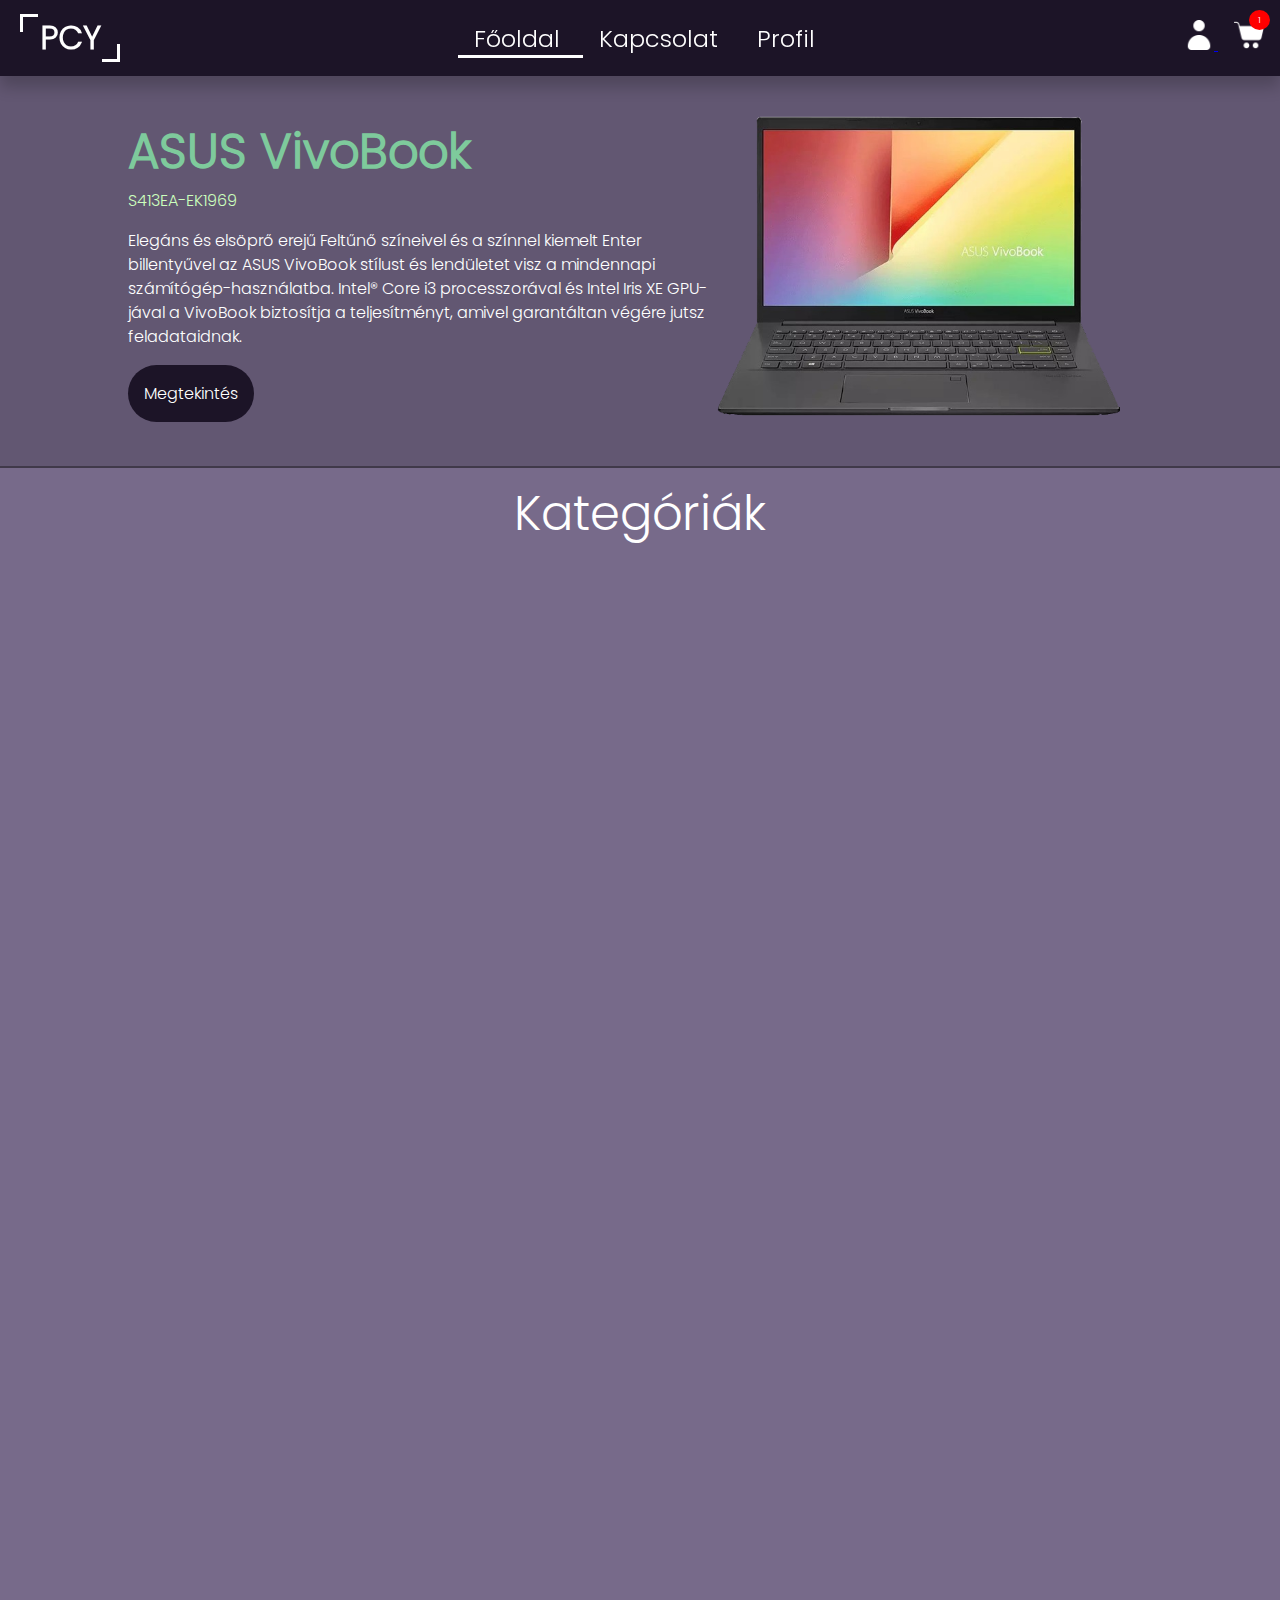
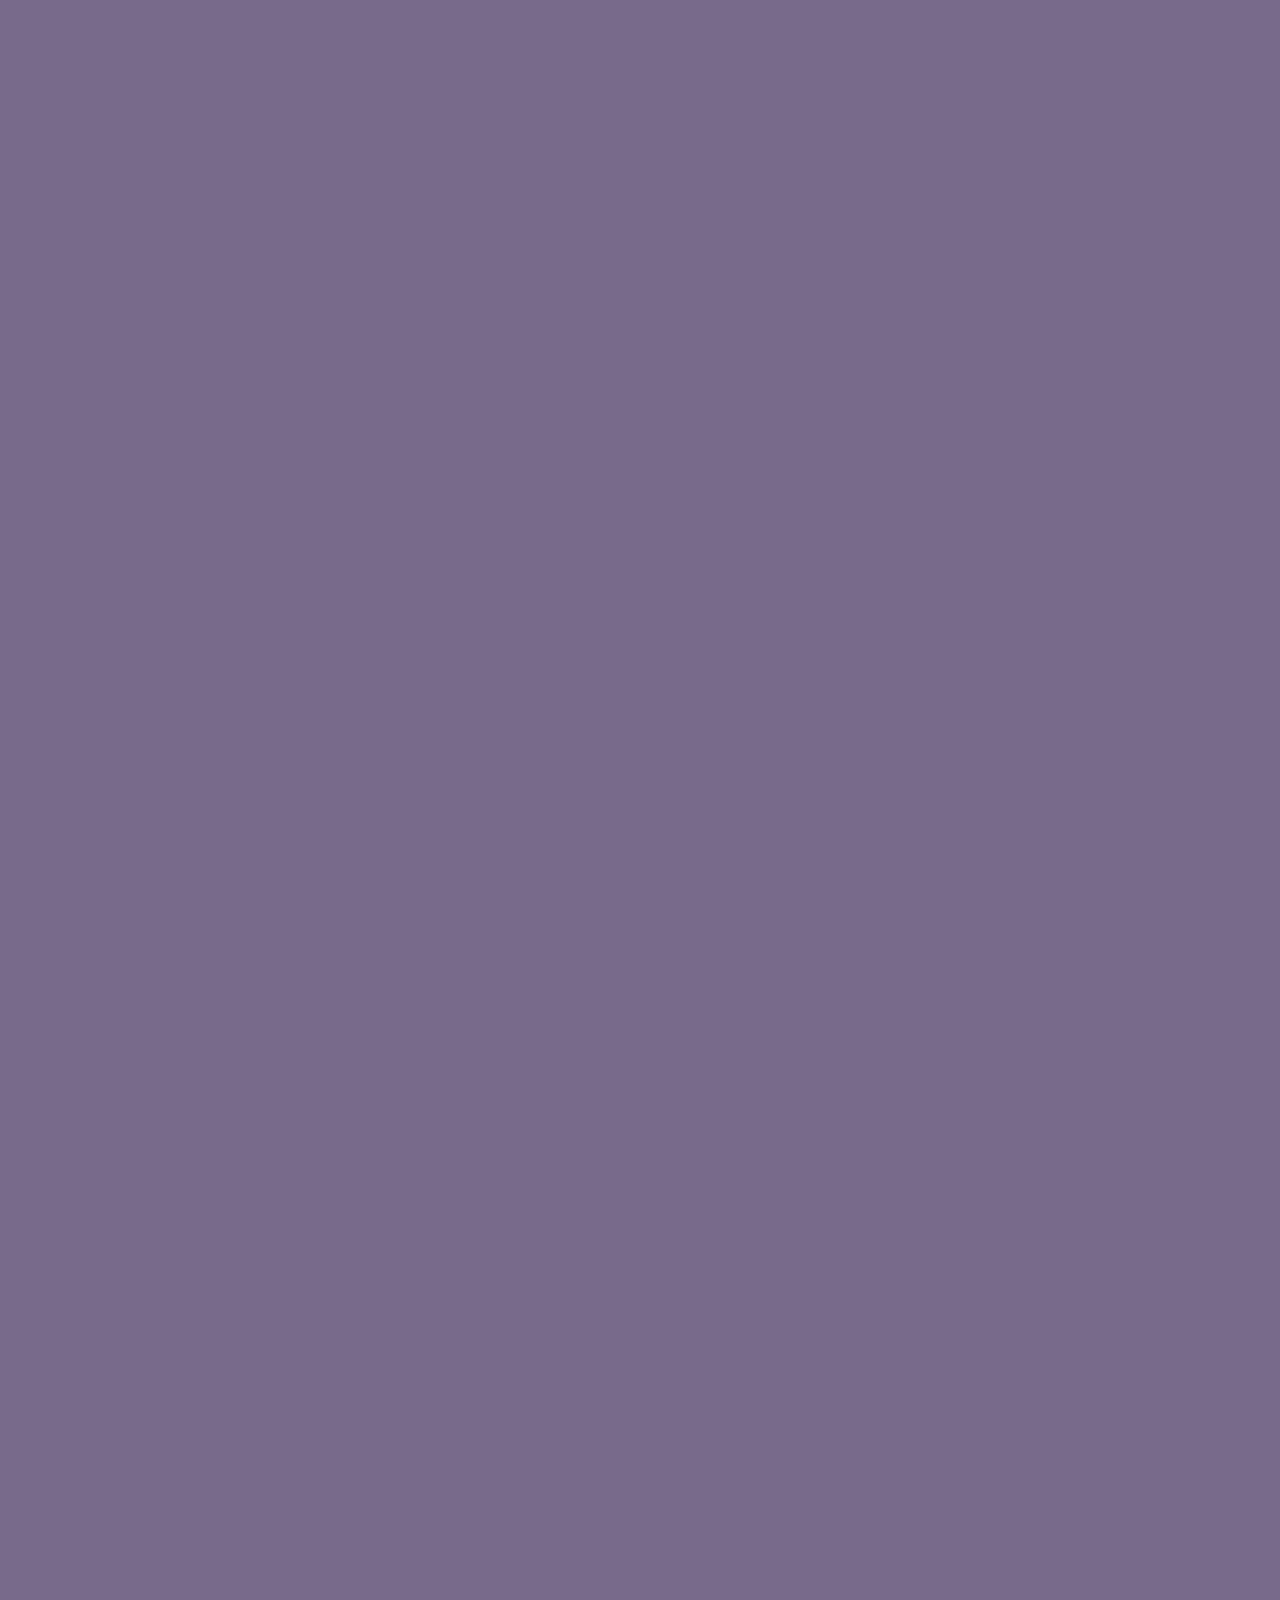
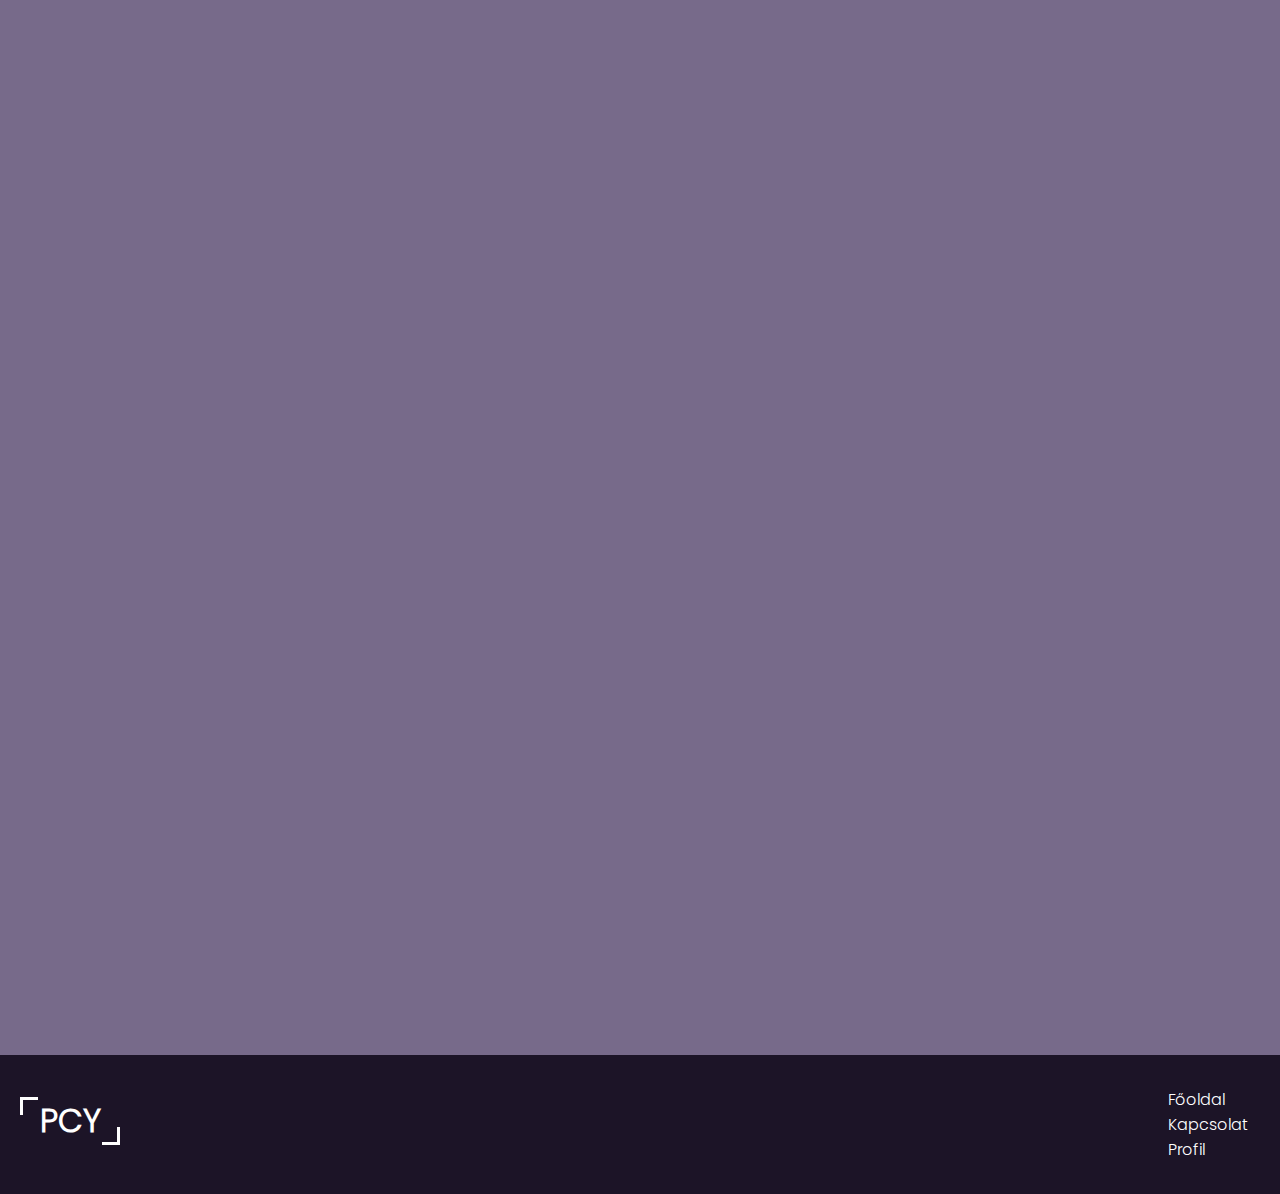
<file: html/index.html>
<!DOCTYPE html>
<html lang="hu">
<head>
  <meta charset="UTF-8">
  <meta http-equiv="X-UA-Compatible" content="IE=edge">
  <meta name="viewport" content="width=device-width, initial-scale=1.0">
  <link rel="stylesheet" href="../css/grid.css">
  <link rel="stylesheet" href="../css/nav-foot.css">
  <link rel="stylesheet" href="../css/index.css">
  <link rel="stylesheet" href="../css/scroll.css">
  <title>PCY</title>
  <link rel="icon" href="../product/icon.png">
</head>
<body>
  <!--navigációs sáv kialakítása-->
  <header>
    <input type="checkbox" id="toggler">
    <label for="toggler" class="ham">
      <img src="../icons/hamburger.png" alt="hamburger" class="hamburger">
    </label>
    <a href="../html/index.html" class="logo">PCY</a>
    <nav>
      <a href="../html/index.html" class="active">
        Főoldal
      </a>
      <a href="../html/kap.html">
        Kapcsolat
      </a>
      <a href="../html/prof.html">
        Profil
      </a>
    </nav>
    <div class="icons">
      <a href="../html/log-reg.html" class="prof">
        <img src="../icons/profil.png" alt="prof">
      </a>
      <a href="../html/cart.html" class="cart">
        <img src="../icons/cart.png" alt="cart">
      </a>
      <div class="num">1</div>
    </div>
  </header>
  <!--slide termékek kialakítása-->
  <section class="news" id="news">
    <div class="new">
      <div class="content">
        <div class="img"><img src="../product/teszt.png" alt="teszt"></div>
        <h3>ASUS VivoBook</h3>
        <span>S413EA-EK1969</span>
        <p>Elegáns és elsöprő erejű Feltűnő színeivel és a színnel kiemelt Enter billentyűvel az ASUS VivoBook stílust és lendületet visz a mindennapi számítógép-használatba. Intel® Core i3 processzorával és Intel Iris XE GPU-jával a VivoBook biztosítja a teljesítményt, amivel garantáltan végére jutsz feladataidnak.</p>
        <a href="#" class="tonewpage">Megtekintés</a>
      </div>
      <div class="content">
        <div class="img"><img src="../product/teszt2.png" alt="teszt"></div>
        <h3>Acer Aspire 3</h3>
        <span>A315-23-R5Y1 NX.HVTEU.03E</span>
        <p>A vékonyabb készülékdizájnokhoz illeszkedő AMD® processzor kiváló teljesítménnyel bírnak, aminek köszönhetően zökkenőmentes használatot biztosítanak számos felhasználási területen, legyen szó kisebb irodai munkákról vagy otthoni általános, multimédiás felhasználásról.</p>
        <a href="#" class="tonewpage">Megtekintés</a>
      </div>
      <div class="content">
        <div class="img"><img src="../product/teszt3.png" alt="teszt"></div>
        <h3>HP Victus</h3>
        <span>16-d0007nh 4P861EA</span>
        <p>A Victus by HP 16,1 hüvelykes Gaming laptopban minden megvan, amire a játékhoz szükséged lehet. Nagy teljesítményű AMD processzorral, kiváló grafikus kártyával és továbbfejlesztett hűtési rendszerrel rendelkezik, amelyekhez nagy felbontás, gyors kijelző és az OMEN Gaming Hub társul.</p>
        <a href="#" class="tonewpage">Megtekintés</a>
      </div>
      <div class="content">
        <div class="img"><img src="../product/teszt.png" alt="teszt"></div>
        <h3>ASUS VivoBook</h3>
        <span>S413EA-EK1969</span>
        <p>Elegáns és elsöprő erejű Feltűnő színeivel és a színnel kiemelt Enter billentyűvel az ASUS VivoBook stílust és lendületet visz a mindennapi számítógép-használatba. Intel® Core i3 processzorával és Intel Iris XE GPU-jával a VivoBook biztosítja a teljesítményt, amivel garantáltan végére jutsz feladataidnak.</p>
        <a href="#" class="tonewpage">Megtekintés</a>
      </div>
    </div>
  </section>
  <div class="allcategories">
    <div class="categories-title">Kategóriák</div>
    <div class="categories">
      <div class="cards">
        <div class="card reveal">
          <div class="inf">
            <div class="cat-img">
              <img src="../product/categories/laptop.png" alt="laptop">
            </div>
            <h1>Laptopok</h1>
            <ul>
              <li>Asus</li>
              <li>Lenovo</li>
              <li>Apple</li>
              <li>Hp</li>
              <li>Acer</li>
              <li>...</li>
            </ul>
            <a href="../html/shop.html" class="cat-btn">Tovább</a>
          </div>
        </div>
        <div class="card reveal">
          <div class="inf">
            <div class="cat-img">
              <img src="../product/categories/computer.png" alt="computer">
            </div>
            <h1>Számítógépek</h1>
            <ul>
              <li>Acer</li>
              <li>Asus</li>
              <li>Lenovo</li>
              <li>MSI</li>
              <li>Sony</li>
              <li>...</li>
            </ul>
            <a href="#" class="cat-btn">Tovább</a>
          </div>
        </div>
        <div class="card reveal">
          <div class="inf">
            <div class="cat-img">
              <img src="../product/categories/monitor.png" alt="monitor">
            </div>
            <h1>Monitorok</h1>
            <ul>
              <li>Dell</li>
              <li>Gigabyte</li>
              <li>Hp</li>
              <li>Asus</li>
              <li>Lenovo</li>
              <li>...</li>
            </ul>
            <a href="../html/shop.html" class="cat-btn">Tovább</a>
          </div>
        </div>
        <div class="card reveal">
          <div class="inf">
            <div class="cat-img">
              <img src="../product/categories/mouse.png" alt="mouse">
            </div>
            <h1>Egerek</h1>
            <ul>
              <li>Acer</li>
              <li>Genius</li>
              <li>Asus</li>
              <li>Hama</li>
              <li>Logitech</li>
              <li>...</li>
            </ul>
            <a href="../html/shop.html" class="cat-btn">Tovább</a>
          </div>
        </div>
        <div class="card reveal">
          <div class="inf">
            <div class="cat-img">
              <img src="../product/categories/keyboard.png" alt="keyboard">
            </div>
            <h1>Billentyűzetek</h1>
            <ul>
              <li>Asus</li>
              <li>Hama</li>
              <li>Trust</li>
              <li>Acer</li>
              <li>Redragon</li>
              <li>...</li>
            </ul>
            <a href="../html/shop.html" class="cat-btn">Tovább</a>
          </div>
        </div>
        <div class="card reveal">
          <div class="inf">
            <div class="cat-img">
              <img src="../product/categories/headset.png" alt="headset">
            </div>
            <h1>Fejhallgatók</h1>
            <ul>
              <li>Acer</li>
              <li>Asus</li>
              <li>Logitech</li>
              <li>Hama</li>
              <li>Trust</li>
              <li>...</li>
            </ul>
            <a href="../html/shop.html" class="cat-btn">Tovább</a>
          </div>
        </div>
        <div class="card reveal">
          <div class="inf">
            <div class="cat-img">
              <img src="../product/categories/microphone.png" alt="microphone">
            </div>
            <h1>Mikrofonok</h1>
            <ul>
              <li>Elgato</li>
              <li>Genius</li>
              <li>Hama</li>
              <li>Logitech</li>
              <li>Razer</li>
              <li>...</li>
            </ul>
            <a href="../html/shop.html" class="cat-btn">Tovább</a>
          </div>
        </div>
        <div class="card reveal">
          <div class="inf">
            <div class="cat-img">
              <img src="../product/categories/mousepad.png" alt="mousepad">
            </div>
            <h1>Egérpadok</h1>
            <ul>
              <li>Asus</li>
              <li>Corsair</li>
              <li>Gigabyte</li>
              <li>Hama</li>
              <li>Logitech</li>
              <li>...</li>
            </ul>
            <a href="../html/shop.html" class="cat-btn">Tovább</a>
          </div>
        </div>
        <div class="card reveal">
          <div class="inf">
            <div class="cat-img">
              <img src="../product/categories/motherboard.png" alt="motherboard">
            </div>
            <h1>Alaplapok</h1>
            <ul>
              <li>Asus</li>
              <li>Gigabyte</li>
              <li>MSI</li>
              <li>Biostar</li>
              <li>Supermicto</li>
              <li>...</li>
            </ul>
            <a href="../html/shop.html" class="cat-btn">Tovább</a>
          </div>
        </div>
        <div class="card reveal">
          <div class="inf">
            <div class="cat-img">
              <img src="../product/categories/processor.png" alt="processor">
            </div>
            <h1>Processzorok</h1>
            <ul>
              <li>AMD</li>
              <li>Intel</li>
              <li>Dell</li>
              <li>Hp</li>
              <li>Fujitsu</li>
              <li>...</li>
            </ul>
            <a href="../html/shop.html" class="cat-btn">Tovább</a>
          </div>
        </div>
        <div class="card reveal">
          <div class="inf">
            <div class="cat-img">
              <img src="../product/categories/ram.png" alt="ram">
            </div>
            <h1>Memóriák</h1>
            <ul>
              <li>Corsair</li>
              <li>Dell</li>
              <li>Hyperx</li>
              <li>Kingston</li>
              <li>Samsung</li>
              <li>...</li>
            </ul>
            <a href="../html/shop.html" class="cat-btn">Tovább</a>
          </div>
        </div>
        <div class="card reveal">
          <div class="inf">
            <div class="cat-img">
              <img src="../product/categories/ssd.png" alt="ssd">
            </div>
            <h1>Tárhelyek</h1>
            <ul>
              <li>Acer</li>
              <li>Asus</li>
              <li>Kingston</li>
              <li>Samsung</li>
              <li>Philips</li>
              <li>...</li>
            </ul>
            <a href="../html/shop.html" class="cat-btn">Tovább</a>
          </div>
        </div>
        <div class="card reveal">
          <div class="inf">
            <div class="cat-img">
              <img src="../product/categories/videocard.png" alt="videocard">
            </div>
            <h1>Videókártyák</h1>
            <ul>
              <li>AMD</li>
              <li>Asus</li>
              <li>Corsair</li>
              <li>Gigabyte</li>
              <li>MSI</li>
              <li>...</li>
            </ul>
            <a href="../html/shop.html" class="cat-btn">Tovább</a>
          </div>
        </div>
        <div class="card reveal">
          <div class="inf">
            <div class="cat-img">
              <img src="../product/categories/cooler.png" alt="cooler">
            </div>
            <h1>Processzorok</h1>
            <ul>
              <li>Asus</li>
              <li>Canyon</li>
              <li>Corsair</li>
              <li>Fujitsu</li>
              <li>Rampage</li>
              <li>...</li>
            </ul>
            <a href="../html/shop.html" class="cat-btn">Tovább</a>
          </div>
        </div>
        <div class="card reveal">
          <div class="inf">
            <div class="cat-img">
              <img src="../product/categories/case.png" alt="case">
            </div>
            <h1>Házak</h1>
            <ul>
              <li>Asus</li>
              <li>Canyon</li>
              <li>Coolermaster</li>
              <li>Dell</li>
              <li>Genesis</li>
              <li>...</li>
            </ul>
            <a href="../html/shop.html" class="cat-btn">Tovább</a>
          </div>
        </div>
        <div class="card reveal">
          <div class="inf">
            <div class="cat-img">
              <img src="../product/categories/power.png" alt="power">
            </div>
            <h1>Tápegységek</h1>
            <ul>
              <li>Asus</li>
              <li>Canyon</li>
              <li>Coolermaster</li>
              <li>Corsair</li>
              <li>Dell</li>
              <li>...</li>
            </ul>
            <a href="../html/shop.html" class="cat-btn">Tovább</a>
          </div>
        </div>
        <div class="card reveal">
          <div class="inf">
            <div class="cat-img">
              <img src="../product/categories/laptopcooler.png" alt="laptopcooler">
            </div>
            <h1>Laptophűtők</h1>
            <ul>
              <li>Hama</li>
              <li>Genesis</li>
              <li>Coolermaster</li>
              <li>Trust</li>
              <li>Rampage</li>
              <li>...</li>
            </ul>
            <a href="../html/shop.html" class="cat-btn">Tovább</a>
          </div>
        </div>
        <div class="card reveal">
          <div class="inf">
            <div class="cat-img">
              <img src="../product/categories/sata.png" alt="sata">
            </div>
            <h1>Kábelek</h1>
            <ul>
              <li>SATA</li>
              <li>USb</li>
              <li>Jack</li>
              <li>VGA</li>
              <li>HDMI</li>
              <li>...</li>
            </ul>
            <a href="../html/shop.html" class="cat-btn">Tovább</a>
          </div>
        </div>
      </div>
    </div>
  </div>
  <footer>
    <div class="foot">
      <div class="foot-logo">
        <div class="foot-l">
          <a href="../html/index.html" class="logo">PCY</a>
        </div>
      </div>
      <div class="foot-ul">
        <ul>
          <li><a href="../html/index.html">Főoldal</a></li>
          <li><a href="../html/kap.html">Kapcsolat</a></li>
          <li><a href="../html/prof.html">Profil</a></li>
        </ul>
      </div>
    </div>
  </footer>
  <script src="../js/scroll.js"></script>
</body>
</html>
</file>
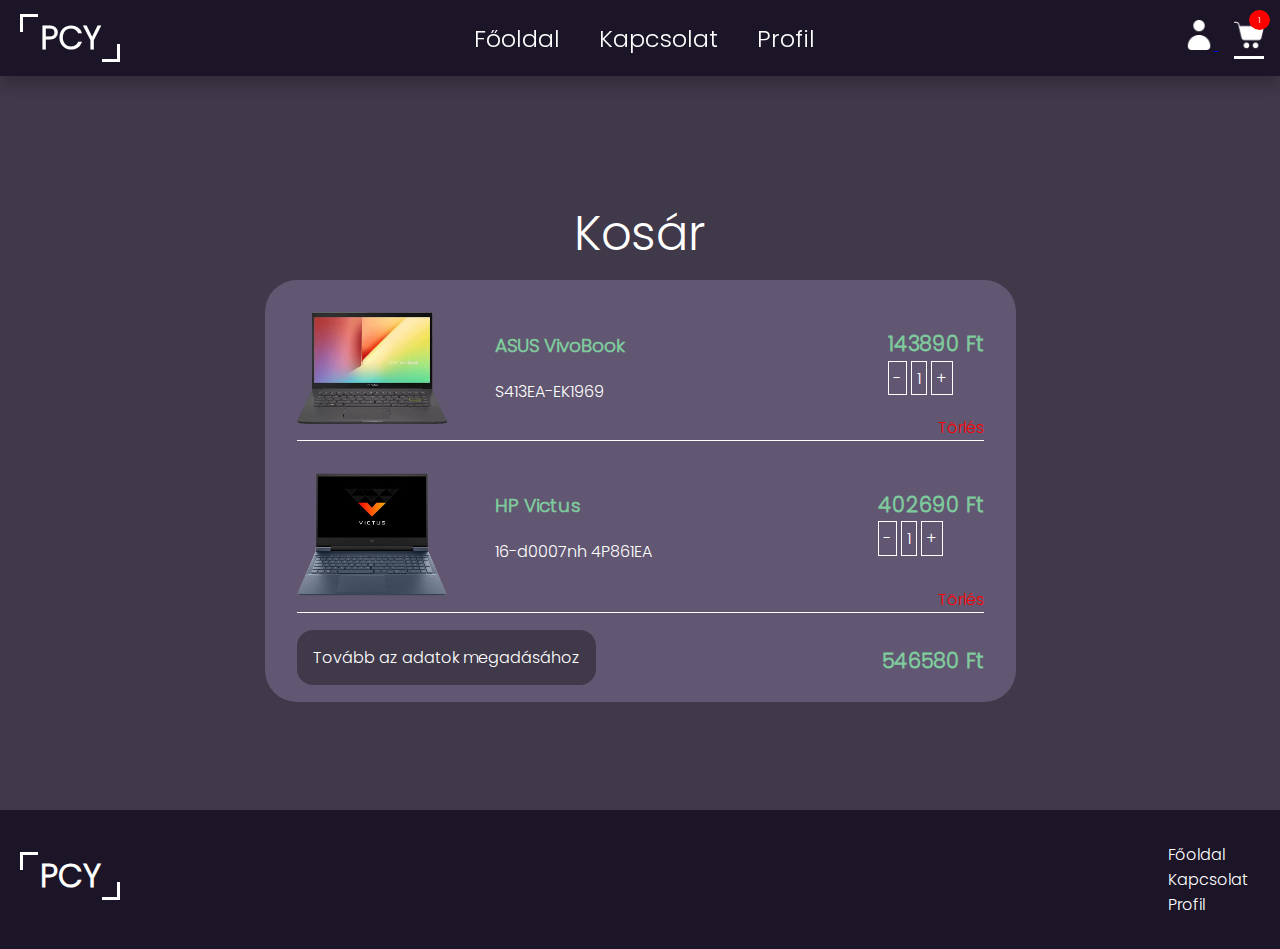
<file: html/cart.html>
<!DOCTYPE html>
<html lang="hu">
<head>
  <meta charset="UTF-8">
  <meta http-equiv="X-UA-Compatible" content="IE=edge">
  <meta name="viewport" content="width=device-width, initial-scale=1.0">
  <link rel="stylesheet" href="../css/grid.css">
  <link rel="stylesheet" href="../css/nav-foot.css">
  <link rel="stylesheet" href="../css/index.css">
  <link rel="stylesheet" href="../css/cart.css">
  <link rel="stylesheet" href="../css/scroll.css">
  <title>PCY</title>
  <link rel="icon" href="../product/icon.png">
</head>
<body>
  <!--navigációs sáv kialakítása-->
  <header>
    <input type="checkbox" id="toggler">
    <label for="toggler" class="ham">
      <img src="../icons/hamburger.png" alt="hamburger" class="hamburger">
    </label>
    <a href="../html/index.html" class="logo">PCY</a>
    <nav>
      <a href="../html/index.html">
        Főoldal
      </a>
      <a href="../html/kap.html">
        Kapcsolat
      </a>
      <a href="../html/prof.html">
        Profil
      </a>
    </nav>
    <div class="icons">
      <a href="../html/log-reg.html" class="prof">
        <img src="../icons/profil.png" alt="prof">
      </a>
      <a href="../html/cart.html" class="cart active">
        <img src="../icons/cart.png" alt="cart">
      </a>
      <div class="num">1</div>
    </div>
  </header>
  <div class="center">
    <div class="cart-div">
      <div class="cart-title">Kosár</div>
      <div class="cart-items">
        <div class="item">
          <img src="../product/teszt.png" alt="">
          <div class="name">
            <h3>ASUS VivoBook</h3>
            <span>S413EA-EK1969</span>
          </div>
          <div class="price">
            <div class="money">
              <span id="pr1">143890</span> Ft
            </div>
            <div class="db">
              <span>-</span>
              <span>1</span>
              <span>+</span>
            </div>
          </div>
          <div class="delete">
            <span>Törlés</span>
          </div>
        </div>
        <div class="item">
          <img src="../product/teszt3.png" alt="">
          <div class="name">
            <h3>HP Victus</h3>
            <span>16-d0007nh 4P861EA</span>
          </div>
          <div class="price">
              <div class="money">
                <span id="pr2">402690</span> Ft
              </div>
              <div class="db">
                <span id="minus">-</span>
                <span>1</span>
                <span id="plus">+</span>
              </div>
          </div>
          <div class="delete">
            <span>Törlés</span>
          </div>
        </div>
        <div class="next">
          <a href="../html/vas.html">Tovább az adatok megadásához</a>
          <span id="all"></span>
        </div>
      </div>
    </div>
  </div>
  <script>
     var x = parseInt(document.getElementById('pr1').innerText);
     var y = parseInt(document.getElementById('pr2').innerText);
     console.log(x+y);
     document.getElementById('all').innerHTML= ""+(x+y)+" Ft";
  </script>
  <footer>
    <div class="foot">
      <div class="foot-logo">
        <div class="foot-l">
          <a href="../html/index.html" class="logo">PCY</a>
        </div>
      </div>
      <div class="foot-ul">
        <ul>
          <li><a href="../html/index.html">Főoldal</a></li>
          <li><a href="../html/kap.html">Kapcsolat</a></li>
          <li><a href="../html/prof.html">Profil</a></li>
        </ul>
      </div>
    </div>
  </footer>
  <script src="../js/scroll.js"></script>
</body>
</html>
</file>
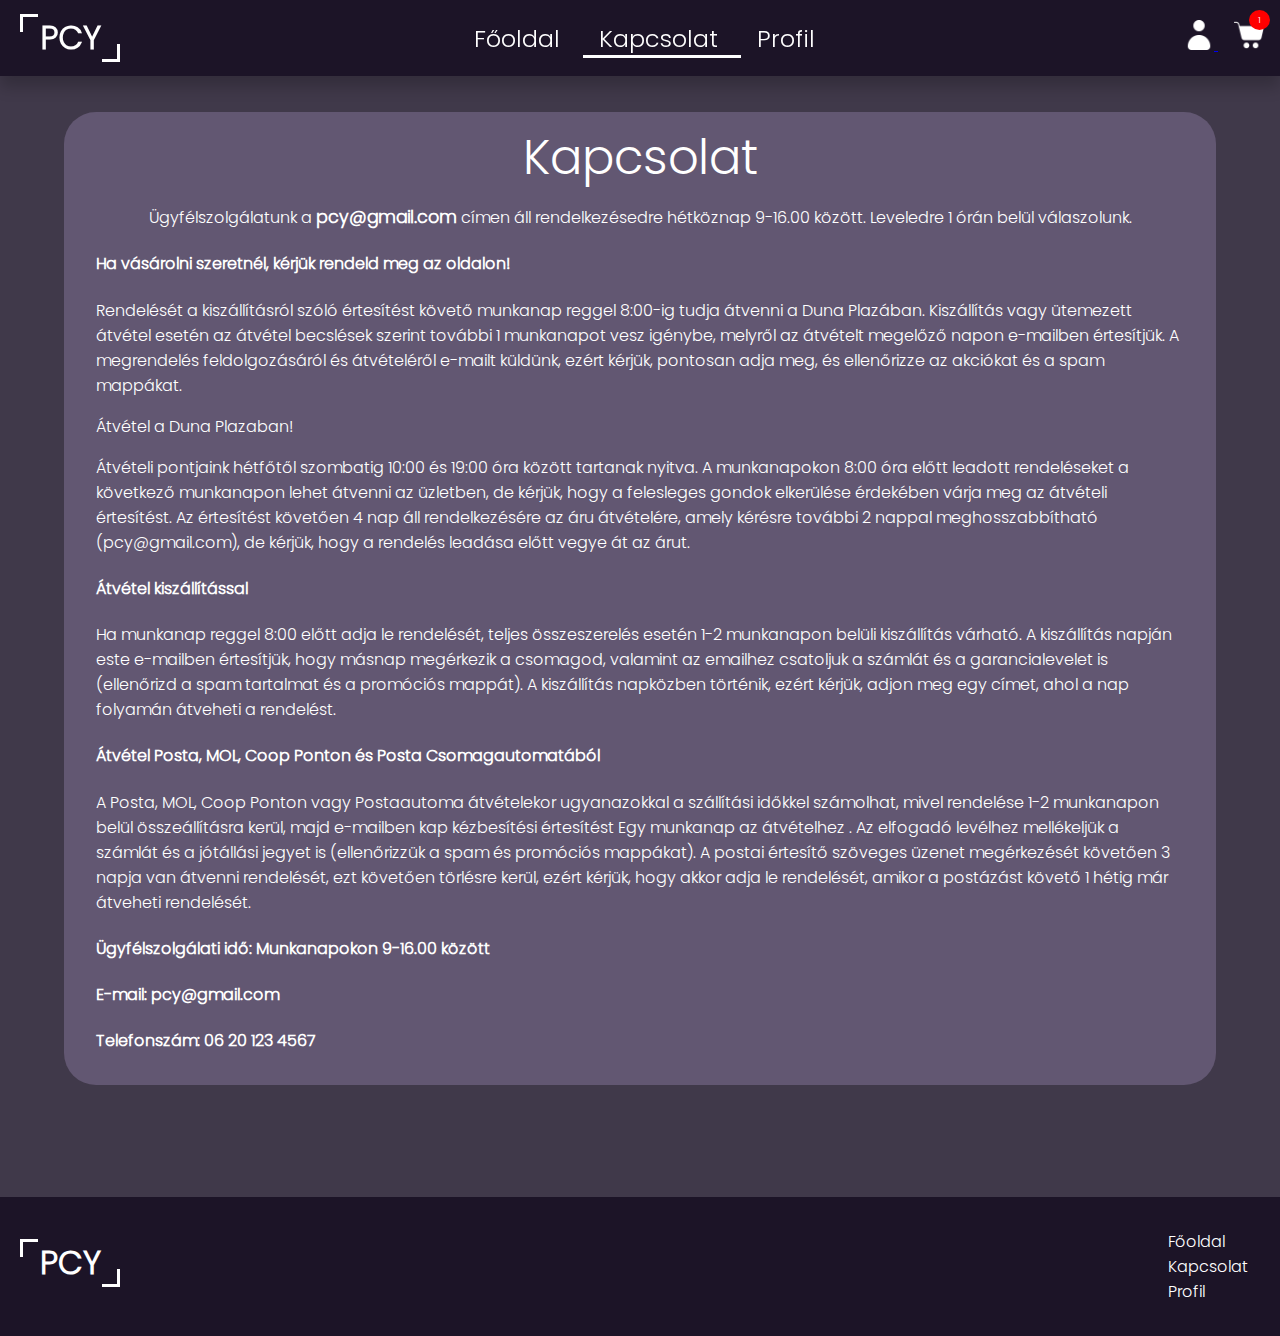
<file: html/kap.html>
<!DOCTYPE html>
<html lang="hu">
<head>
  <meta charset="UTF-8">
  <meta http-equiv="X-UA-Compatible" content="IE=edge">
  <meta name="viewport" content="width=device-width, initial-scale=1.0">
  <link rel="stylesheet" href="../css/grid.css">
  <link rel="stylesheet" href="../css/nav-foot.css">
  <link rel="stylesheet" href="../css/index.css">
  <link rel="stylesheet" href="../css/kap.css">
  <link rel="stylesheet" href="../css/scroll.css">
  <title>PCY</title>
  <link rel="icon" href="../product/icon.png">
</head>
<body>
  <!--navigációs sáv kialakítása-->
  <header>
    <input type="checkbox" id="toggler">
    <label for="toggler" class="ham">
      <img src="../icons/hamburger.png" alt="hamburger" class="hamburger">
    </label>
    <a href="../html/index.html" class="logo">PCY</a>
    <nav>
      <a href="../html/index.html">
        Főoldal
      </a>
      <a href="../html/kap.html" class="active">
        Kapcsolat
      </a>
      <a href="../html/prof.html">
        Profil
      </a>
    </nav>
    <div class="icons">
      <a href="../html/log-reg.html" class="prof">
        <img src="../icons/profil.png" alt="prof">
      </a>
      <a href="../html/cart.html" class="cart">
        <img src="../icons/cart.png" alt="cart">
      </a>
      <div class="num">1</div>
    </div>
  </header>
  <div class="kapcsolat">
    <div class="kap">
      <div class="all">
        <div class="categories-title">Kapcsolat</div>
        <div class="imp">
          Ügyfélszolgálatunk a <b>pcy@gmail.com</b> címen áll rendelkezésedre hétköznap 9-16.00 között. Leveledre 1 órán belül válaszolunk. 
        </div>
        <div class="informationl">
          <h4>Ha vásárolni szeretnél, kérjük rendeld meg az oldalon!</h4>
          <p>
            Rendelését a kiszállításról szóló értesítést követő munkanap reggel 8:00-ig tudja átvenni a Duna Plazában. Kiszállítás vagy ütemezett átvétel esetén az átvétel becslések szerint további 1 munkanapot vesz igénybe, melyről az átvételt megelőző napon e-mailben értesítjük.
            A megrendelés feldolgozásáról és átvételéről e-mailt küldünk, ezért kérjük, pontosan adja meg, és ellenőrizze az akciókat és a spam mappákat.
          </p>
          <h4">Átvétel a Duna Plazaban!</h4>
          <p>
            Átvételi pontjaink hétfőtől szombatig 10:00 és 19:00 óra között tartanak nyitva.
            A munkanapokon 8:00 óra előtt leadott rendeléseket a következő munkanapon lehet átvenni az üzletben, de kérjük, hogy a felesleges gondok elkerülése érdekében várja meg az átvételi értesítést. Az értesítést követően 4 nap áll rendelkezésére az áru átvételére, amely kérésre további 2 nappal meghosszabbítható (pcy@gmail.com), de kérjük, hogy a rendelés leadása előtt vegye át az árut.
          </p>
          <h4>Átvétel kiszállítással</h4>
          <p>
            Ha munkanap reggel 8:00 előtt adja le rendelését, teljes összeszerelés esetén 1-2 munkanapon belüli kiszállítás várható. A kiszállítás napján este e-mailben értesítjük, hogy másnap megérkezik a csomagod, valamint az emailhez csatoljuk a számlát és a garancialevelet is (ellenőrizd a spam tartalmat és a promóciós mappát).
            A kiszállítás napközben történik, ezért kérjük, adjon meg egy címet, ahol a nap folyamán átveheti a rendelést.
          </p>
          <h4>Átvétel Posta, MOL, Coop Ponton és Posta Csomagautomatából</h4>
          <p>
            A Posta, MOL, Coop Ponton vagy Postaautoma átvételekor ugyanazokkal a szállítási időkkel számolhat, mivel rendelése 1-2 munkanapon belül összeállításra kerül, majd e-mailben kap kézbesítési értesítést Egy munkanap az átvételhez . Az elfogadó levélhez mellékeljük a számlát és a jótállási jegyet is (ellenőrizzük a spam és promóciós mappákat). A postai értesítő szöveges üzenet megérkezését követően 3 napja van átvenni rendelését, ezt követően törlésre kerül, ezért kérjük, hogy akkor adja le rendelését, amikor a postázást követő 1 hétig már átveheti rendelését.
          </p>
            <h4>Ügyfélszolgálati idő: Munkanapokon 9-16.00 között</h4>
            <h4>E-mail: pcy@gmail.com </h4>
            <h4>Telefonszám: 06 20 123 4567</h4>
        </div>
      </div>
    </div>
  </div>
  <footer>
    <div class="foot">
      <div class="foot-logo">
        <div class="foot-l">
          <a href="../html/index.html" class="logo">PCY</a>
        </div>
      </div>
      <div class="foot-ul">
        <ul>
          <li><a href="../html/index.html">Főoldal</a></li>
          <li><a href="../html/kap.html">Kapcsolat</a></li>
          <li><a href="../html/prof.html">Profil</a></li>
        </ul>
      </div>
    </div>
  </footer>
  <script src="../js/scroll.js"></script>
</body>
</html>
</file>
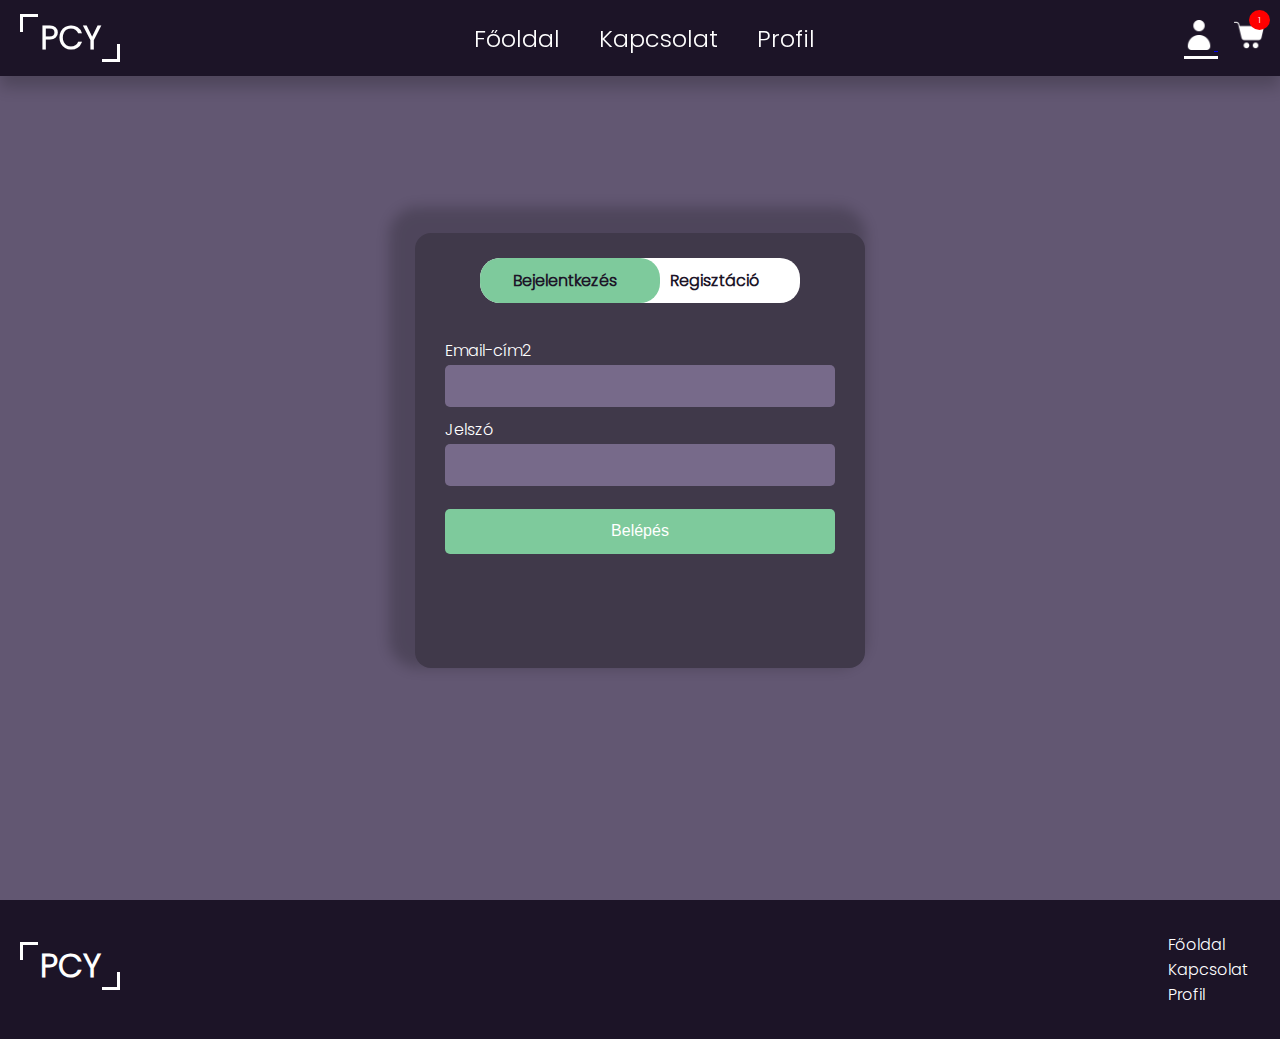
<file: html/log-reg.html>
<!DOCTYPE html>
<html lang="hu">
<head>
  <meta charset="UTF-8">
  <meta http-equiv="X-UA-Compatible" content="IE=edge">
  <meta name="viewport" content="width=device-width, initial-scale=1.0">
  <link rel="stylesheet" href="../css/grid.css">
  <link rel="stylesheet" href="../css/nav-foot.css">
  <link rel="stylesheet" href="../css/log-reg.css">
  <link rel="stylesheet" href="../css/scroll.css">
  <title>PCY</title>
  <link rel="icon" href="../product/icon.png">
</head>
<body>
  <!--navigációs sáv kialakítása-->
  <header>
    <input type="checkbox" id="toggler">
    <label for="toggler" class="ham">
      <img src="../icons/hamburger.png" alt="hamburger" class="hamburger">
    </label>
    <a href="../html/index.html" class="logo">PCY</a>
    <nav>
      <a href="../html/index.html">
        Főoldal
      </a>
      <a href="../html/kap.html">
        Kapcsolat
      </a>
      <a href="../html/prof.html">
        Profil
      </a>
    </nav>
    <div class="icons">
      <a href="../html/log-reg.html" class="prof active">
        <img src="../icons/profil.png" alt="prof">
      </a>
      <a href="../html/cart.html" class="cart">
        <img src="../icons/cart.png" alt="cart">
      </a>
      <div class="num">1</div>
    </div>
  </header>
  <script src="../js/slide.js"></script>
  <div class="full">
    <div class="wrap">
      <div class="card">
        <div class="head">
          <div class="slide">
            <div class="slide-item" id="slide-item">
              as
            </div>
            <div class="slide-texts">
              <div class="log">
                <a href="javascript:void(0);" onclick="toLeft()">Bejelentkezés</a>
              </div>
              <div class="reg">
                <a href="javascript:void(0);" onclick="toRight()">Regisztáció</a>
              </div>
            </div>
          </div>
        </div>
        <div class="forms">
          <form class="form" id="form1">
            <div class="text">
                <label>Email-cím1</label>
                <input type="text" name="email">
            </div>
            <div class="text">
                <label>Jelszó</label>
                <input type="password" name="password">
                <i class="fas fa-eye"></i>
            </div>
            <div class="text">
              <label>Jelszó megerősítő</label>
              <input type="password" name="password">
              <i class="fas fa-eye"></i>
            </div>
            <div class="text button">
                <input type="submit" value="Belépés">
            </div>
          </form>
          <form class="form" id="form2">
            <div class="text">
                <label>Email-cím2</label>
                <input type="text" name="email">
            </div>
            <div class="text">
                <label>Jelszó</label>
                <input type="password" name="password">
                <i class="fas fa-eye"></i>
            </div>
            <div class="text button">
                <input type="submit" value="Belépés">
            </div>
          </form>
        </div>
      </div>
    </div>

  </div>
  <footer>
    <div class="foot">
      <div class="foot-logo">
        <div class="foot-l">
          <a href="../html/index.html" class="logo">PCY</a>
        </div>
      </div>
      <div class="foot-ul">
        <ul>
          <li><a href="../html/index.html">Főoldal</a></li>
          <li><a href="../html/kap.html">Kapcsolat</a></li>
          <li><a href="../html/prof.html">Profil</a></li>
        </ul>
      </div>
    </div>
  </footer>
  <script src="../js/scroll.js"></script>
</body>
</html>
</file>
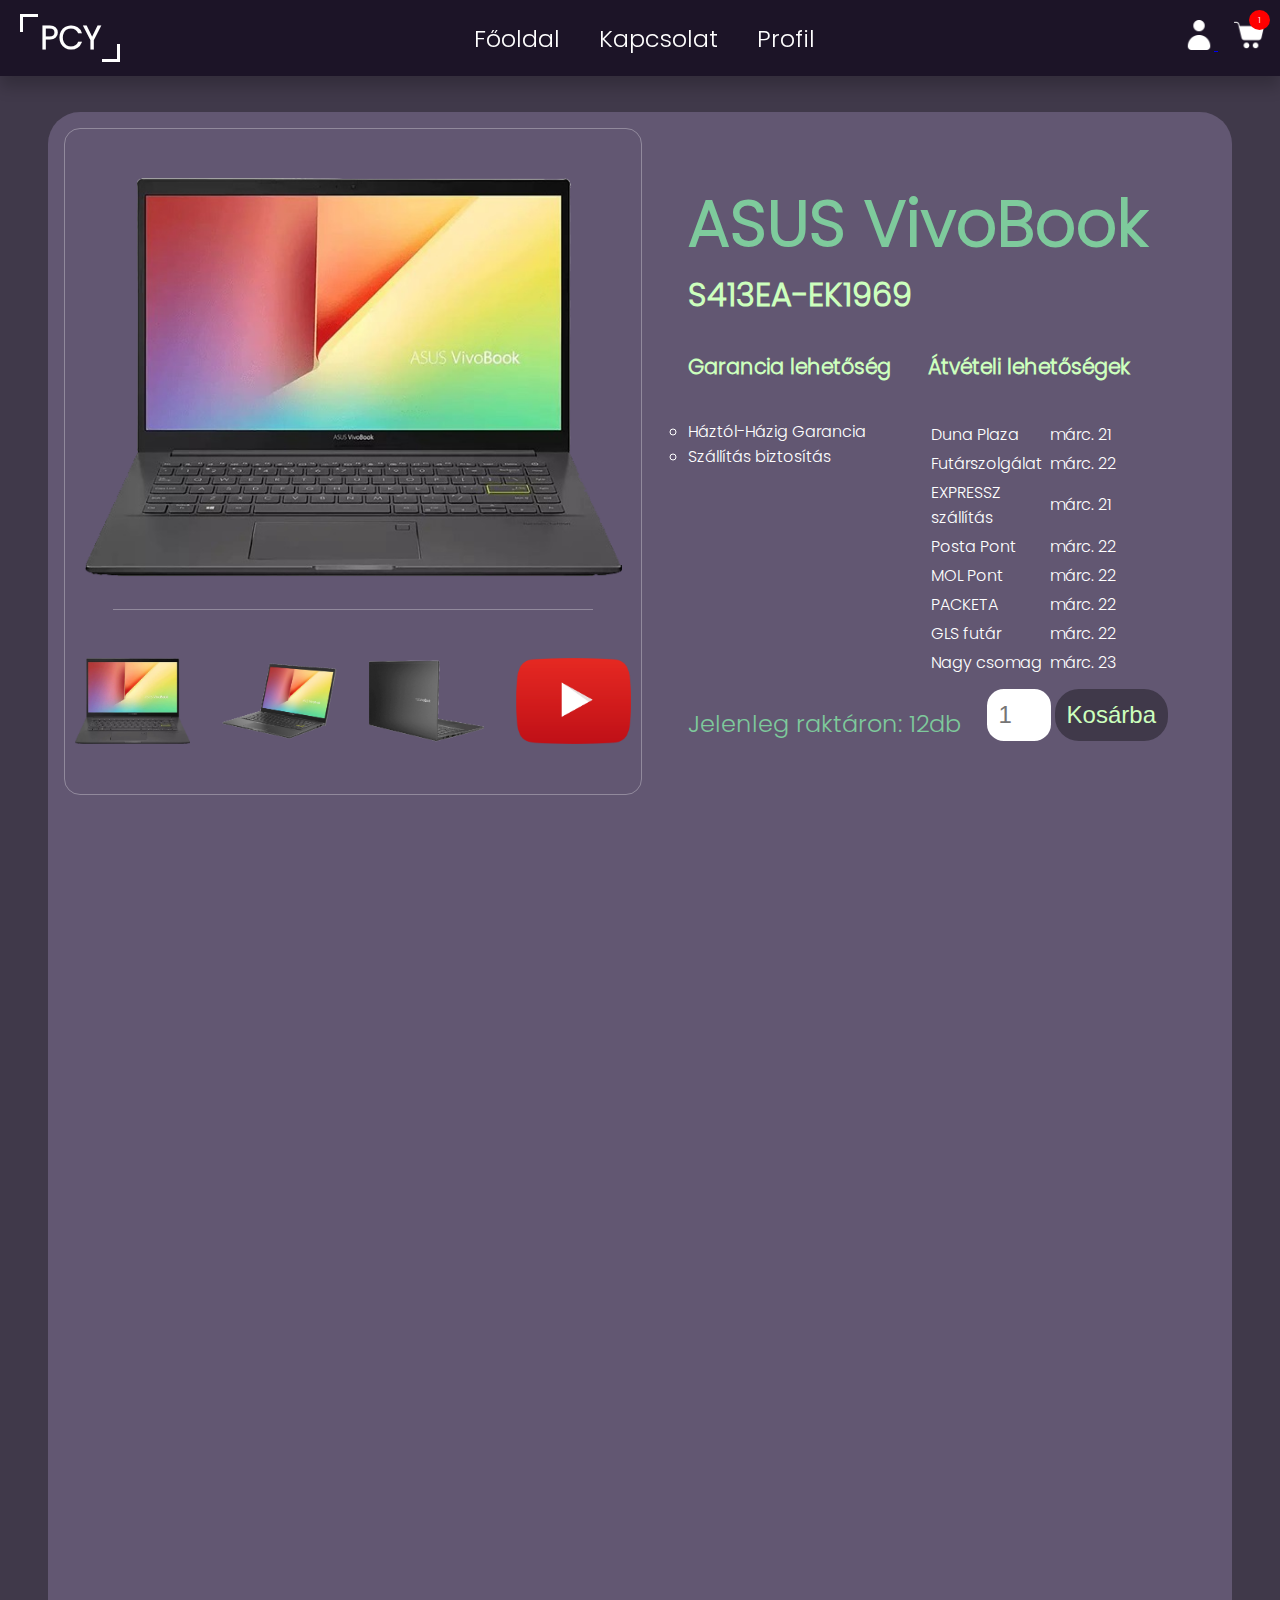
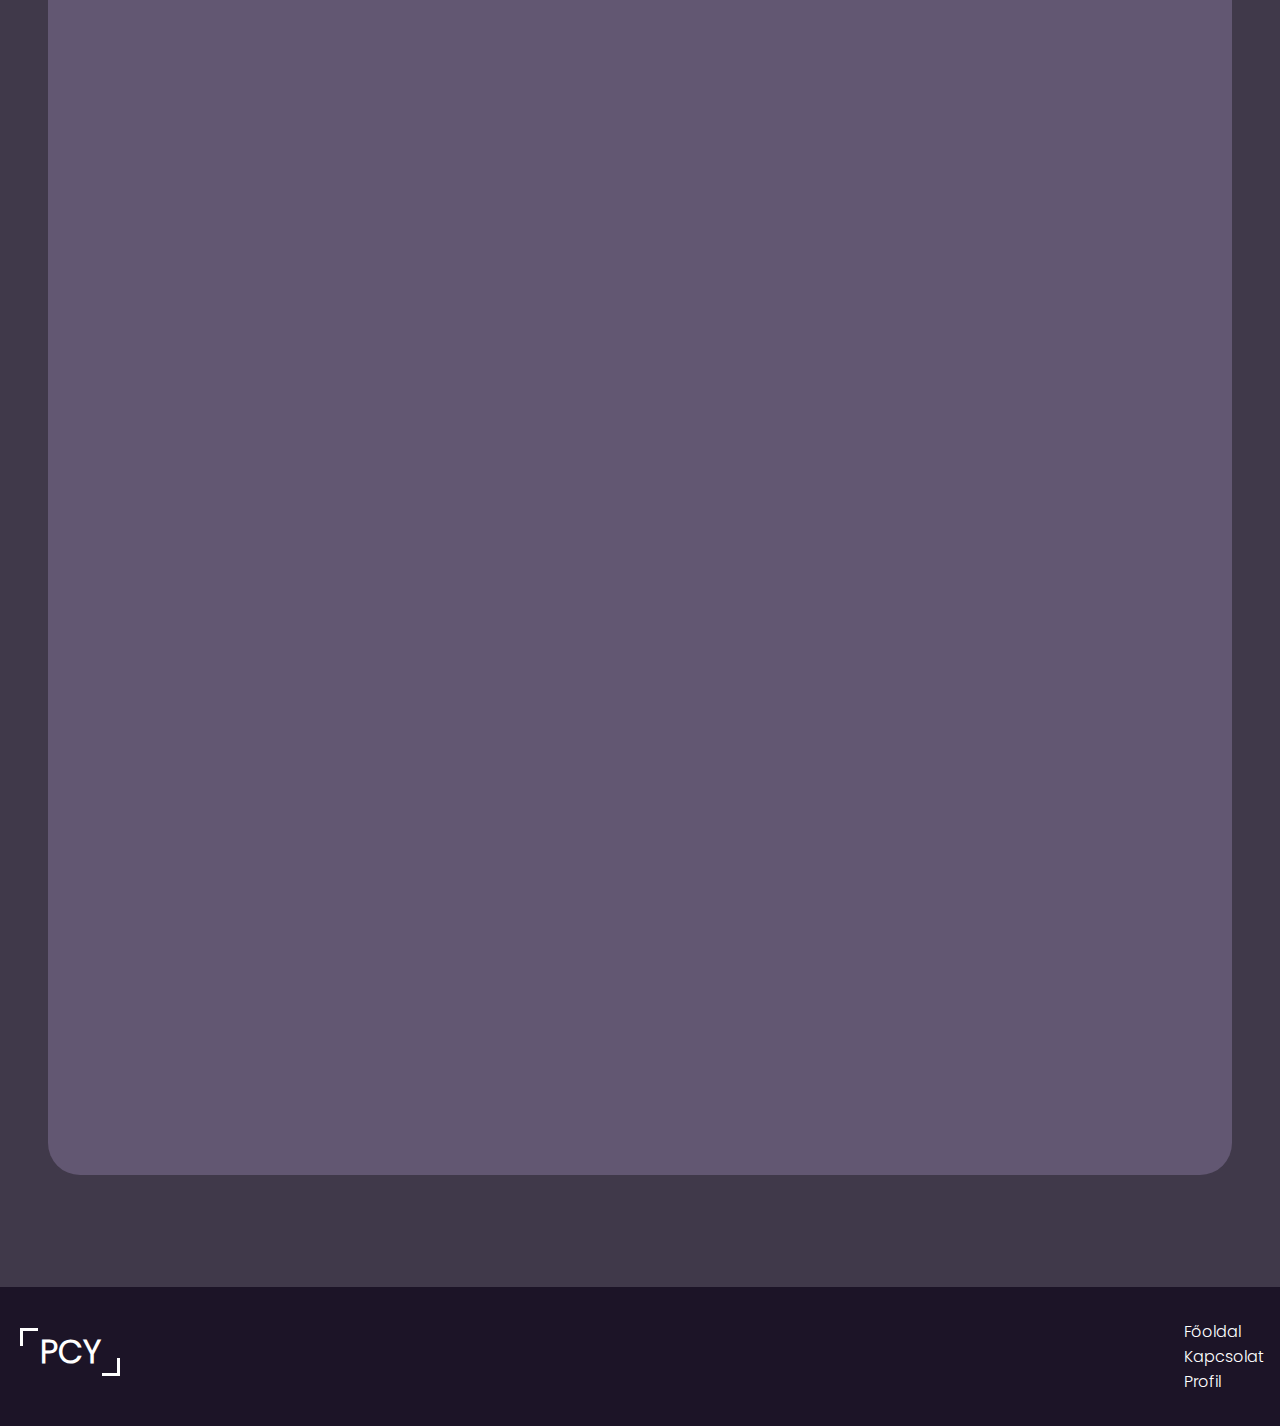
<file: html/product.html>
<!DOCTYPE html>
<html lang="hu">
<head>
  <meta charset="UTF-8">
  <meta http-equiv="X-UA-Compatible" content="IE=edge">
  <meta name="viewport" content="width=device-width, initial-scale=1.0">
  <link rel="stylesheet" href="../css/grid.css">
  <link rel="stylesheet" href="../css/nav-foot.css">
  <link rel="stylesheet" href="../css/index.css">
  <link rel="stylesheet" href="../css/product.css">
  <link rel="stylesheet" href="../css/scroll.css">
  <title>PCY</title>
  <link rel="icon" href="../product/icon.png">
</head>
<body>
  <!--navigációs sáv kialakítása-->
  <header>
    <input type="checkbox" id="toggler">
    <label for="toggler" class="ham">
      <img src="../icons/hamburger.png" alt="hamburger" class="hamburger">
    </label>
    <a href="../html/index.html" class="logo">PCY</a>
    <nav>
      <a href="../html/index.html">
        Főoldal
      </a>
      <a href="../html/kap.html">
        Kapcsolat
      </a>
      <a href="../html/prof.html">
        Profil
      </a>
    </nav>
    <div class="icons">
      <a href="../html/log-reg.html" class="prof">
        <img src="../icons/profil.png" alt="prof">
      </a>
      <a href="../html/cart.html" class="cart">
        <img src="../icons/cart.png" alt="cart">
      </a>
      <div class="num">1</div>
    </div>
  </header>
  <div class="center">
    <div class="product">
      <div class="product-top">
        <div class="images">
          <div class="big-img">
            <img src="../product/teszt.png" alt="">
          </div>
          <div class="small-img">
            <img class="img" src="../product/teszt.png" alt="teszt">
            <img class="img" src="../product/teszt5.png" alt="v">
            <img class="img" src="../product/teszt6.png" alt="teszt6">
            <img id="vid" src="../product/play.png" alt="play">
          </div>
        </div>
      </div>
      <div class="product-property">
        <div class="property">
          <h1>ASUS VivoBook</h1>
          <h2>S413EA-EK1969</h2>
          <div class="inf">
            <div class="gar">
              <h2>Garancia lehetőség</h2>
              <ul>
                <li>Háztól-Házig Garancia</li>
                <li>Szállítás biztosítás</li>
              </ul>
            </div>
            <div class="szal">
              <h2>Átvételi lehetőségek</h2>
              <table>
                <tr>
                  <td>Duna Plaza</td>
                  <td>márc. 21</td>
                </tr>
                <tr>
                  <td>Futárszolgálat</td>
                  <td>márc. 22</td>
                </tr>
                <tr>
                  <td>EXPRESSZ szállítás</td>
                  <td>márc. 21</td>
                </tr>
                <tr>
                  <td>Posta Pont</td>
                  <td>márc. 22</td>
                </tr>
                <tr>
                  <td>MOL Pont</td>
                  <td>márc. 22</td>
                </tr>
                <tr>
                  <td>PACKETA</td>
                  <td>márc. 22</td>
                </tr>
                <tr>
                  <td>GLS futár</td>
                  <td>márc. 22</td>
                </tr>
                <tr>
                  <td>Nagy csomag</td>
                  <td>márc. 23</td>
                </tr>
              </table>
            </div>
          </div>
          <div class="rend">
            <label>Jelenleg raktáron: 12db</label>
          </div>
          <div class="send">
            <input type="number" placeholder="1" min="1" max="9">
            <button type="button">Kosárba</button>
          </div>
        </div>
      </div>
    </div>
  </div>
  <script src="../js/product-img.js"></script>
  <div class="center">
    <div class="table">
      <table class="reveal">
        <tr>
          <th colspan="2" class="first">Processzor</th>
        </tr>
        <tr>
          <td>Processzor típusa</td>
          <td>Intel Core i3</td>
        </tr>
        <tr>
          <td>Processzor modell</td>
          <td>Intel Core i3-1115G4</td>
        </tr>
        <tr>
          <td>Processzor órajel</td>
          <td>2.30 GHz</td>
        </tr>
        <tr>
          <td>Cache mérete</td>
          <td>6 MB</td>
        </tr>
        <tr>
          <th colspan="2">Memória</th>
        </tr>
        <tr>
          <td>Memória mérete</td>
          <td>8 GB</td>
        </tr>
        <tr>
          <td>Memória típusa</td>
          <td>DDR4</td>
        </tr>
        <tr>
          <td>Memória maximális sebessége</td>
          <td>3200 MHz</td>
        </tr>
        <tr>
          <th colspan="2">Kijelző</th>
        </tr>
        <tr>
          <td>Kijelző mérete</td>
          <td>14"</td>
        </tr>
        <tr>
          <td>Kijelző felbontása</td>
          <td>1920 x 1080</td>
        </tr>
        <tr>
          <td>Videokártya típusa</td>
          <td>Integrált</td>
        </tr>
        <tr>
          <td>Videokártya modell</td>
          <td>Intel® UHD Graphics</td>
        </tr>
        <tr>
          <td>Kijelző felülete</td>
          <td>Matt</td>
        </tr>
        <tr>
          <td>Érintőképernyő</td>
          <td>Nem</td>
        </tr>
        <tr>
          <th colspan="2">Háttértár</th>
        </tr>
        <tr>
          <td>Háttértár típusa</td>
          <td>SSD</td>
        </tr>
        <tr>
          <td>Háttértár kapacitása</td>
          <td>256 GB</td>
        </tr>
        <tr>
          <th colspan="2">Kapcsolat</th>
        </tr>
        <tr>
          <td>Adatátvitel</td>
          <td><ul>
            <li>Bluetooth</li>
            <li>Wi-Fi</li>
          </ul></td>
        </tr>
        <tr>
          <td>Csatlakozók</td>
          <td><ul>
            <li>HDMI kimenet</li>
            <li>USB</li>
            <li>Fülhallgató kimenet</li>
            <li>Mikrofon bemenet</li>
          </ul></td>
        </tr>
        <tr>
          <th colspan="2">Memóriakártya</th>
        </tr>
        <tr>
          <td>Memóriakártya foglalat</td>
          <td>SD</td>
        </tr>
        <tr>
          <th colspan="2">Webkamera</th>
        </tr>
        <tr>
          <td>Webkamera felbontása</td>
          <td>0.9 Mpx</td>
        </tr>
        <tr>
          <th colspan="2">Akkumulátor</th>
        </tr>
        <tr>
          <td>Akkumulátor cellaszáma</td>
          <td>3</td>
        </tr>
        <tr>
          <th colspan="2">További tulajdonságok</th>
        </tr>
        <tr>
          <td>USB 2.0 csatlakozók száma</td>
          <td>2</td>
        </tr>
        <tr>
          <td>USB 3.2 Gen 1 csatlakozók száma</td>
          <td>2</td>
        </tr>
        <tr>
          <td>USB Type-C Gen 1 csatlakozók száma</td>
          <td>1</td>
        </tr>
        <tr>
          <td>USB 3.2 Gen 2 csatlakozók száma</td>
          <td>Nincs</td>
        </tr>
        <tr>
          <td>Numerikus billentyűzet</td>
          <td>Nincs</td>
        </tr>
        <tr>
          <td>Billentyűzet világítás</td>
          <td>Van</td>
        </tr>
        <tr>
          <td>Optikai meghajtó</td>
          <td>Meghajtó nélkül</td>
        </tr>
        <tr>
          <td>Hangkártya</td>
          <td>Van</td>
        </tr><tr>
          <td>Kártyaolvasó</td>
          <td>Van</td>
        </tr>
        <tr>
          <td>Tömeg</td>
          <td>1.4 kg</td>
        </tr><tr>
          <td>Szín</td>
          <td>Fekete</td>
        </tr>
        <tr class="last">
          <td>Operációs rendszer</td>
          <td>Operációs rendszer nélkül</td>
        </tr>

      </table>
    </div>
  </div>
  <footer>
    <div class="foot">
      <div class="foot-logo">
        <div class="foot-l">
          <a href="../html/index.html" class="logo">PCY</a>
        </div>
      </div>
      <div class="foot-ul"></div>
      <ul>
        <li><a href="../html/index.html">Főoldal</a></li>
        <li><a href="../html/kap.html">Kapcsolat</a></li>
        <li><a href="../html/prof.html">Profil</a></li>
      </ul>
      </div>
  </footer>
  <script src="../js/scroll.js"></script>
  </body>
</html>
</file>
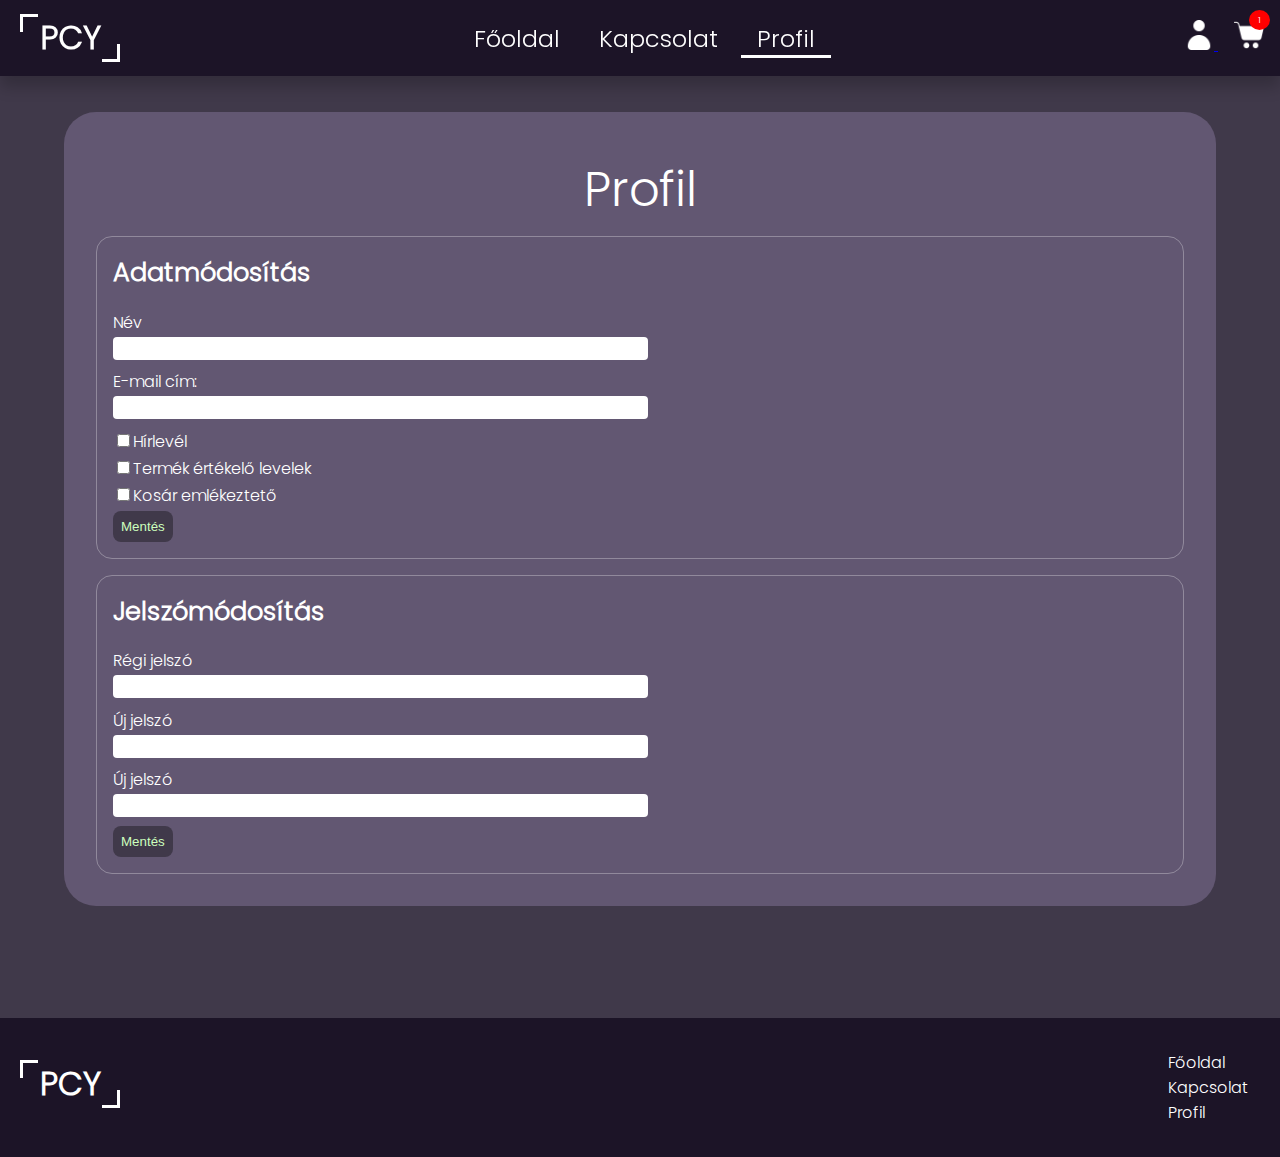
<file: html/prof.html>
<!DOCTYPE html>
<html lang="en">
<head>
  <meta charset="UTF-8">
  <meta http-equiv="X-UA-Compatible" content="IE=edge">
  <meta name="viewport" content="width=device-width, initial-scale=1.0">
  <link rel="stylesheet" href="../css/grid.css">
  <link rel="stylesheet" href="../css/nav-foot.css">
  <link rel="stylesheet" href="../css/index.css">
  <link rel="stylesheet" href="../css/kap.css">
  <link rel="stylesheet" href="../css/prof.css">
  <link rel="stylesheet" href="../css/scroll.css">
  <title>PCY</title>
  <link rel="icon" href="../product/icon.png">
</head>
<body>
  <!--navigációs sáv kialakítása-->
  <header>
    <input type="checkbox" id="toggler">
    <label for="toggler" class="ham">
      <img src="../icons/hamburger.png" alt="hamburger" class="hamburger">
    </label>
    <a href="../html/index.html" class="logo">PCY</a>
    <nav>
      <a href="../html/index.html">
        Főoldal
      </a>
      <a href="../html/kap.html">
        Kapcsolat
      </a>
      <a href="../html/prof.html" class="active">
        Profil
      </a>
    </nav>
    <div class="icons">
      <a href="../html/log-reg.html" class="prof">
        <img src="../icons/profil.png" alt="prof">
      </a>
      <a href="../html/cart.html" class="cart">
        <img src="../icons/cart.png" alt="cart">
      </a>
      <div class="num">1</div>
    </div>
  </header>
  <div class="profil">
    <div class="prof-div">
      <div class="data">
        <div class="categories-title">Profil</div>
        <div class="prof-data">
          <h1>Adatmódosítás</h1>
          <label>Név</label><br>
          <input type="text"><br>
          <label >E-mail cím:</label><br>
          <input type="text"><br>
          <input type="checkbox" name="level" id="level">Hírlevél<br>
          <input type="checkbox" name="level" id="level1">Termék értékelő levelek<br>
          <input type="checkbox" name="level" id="level2">Kosár emlékeztető<br>
          <button>Mentés</button>
        </div>
        <div class="password">
          <h1>Jelszómódosítás</h1>
          <label>Régi jelszó</label><br>
          <input type="password"><br>
          <label >Új jelszó</label><br>
          <input type="password"><br>
          <label >Új jelszó</label><br>
          <input type="password"><br>
          <button>Mentés</button>
        </div>
      </div>
    </div>
  </div>
  <footer>
    <div class="foot">
      <div class="foot-logo">
        <div class="foot-l">
          <a href="../html/index.html" class="logo">PCY</a>
        </div>
      </div>
      <div class="foot-ul">
        <ul>
          <li><a href="../html/index.html">Főoldal</a></li>
          <li><a href="../html/kap.html">Kapcsolat</a></li>
          <li><a href="../html/prof.html">Profil</a></li>
        </ul>
      </div>
    </div>
  </footer>
  <script src="../js/scroll.js"></script>
</body>
</html>
</file>
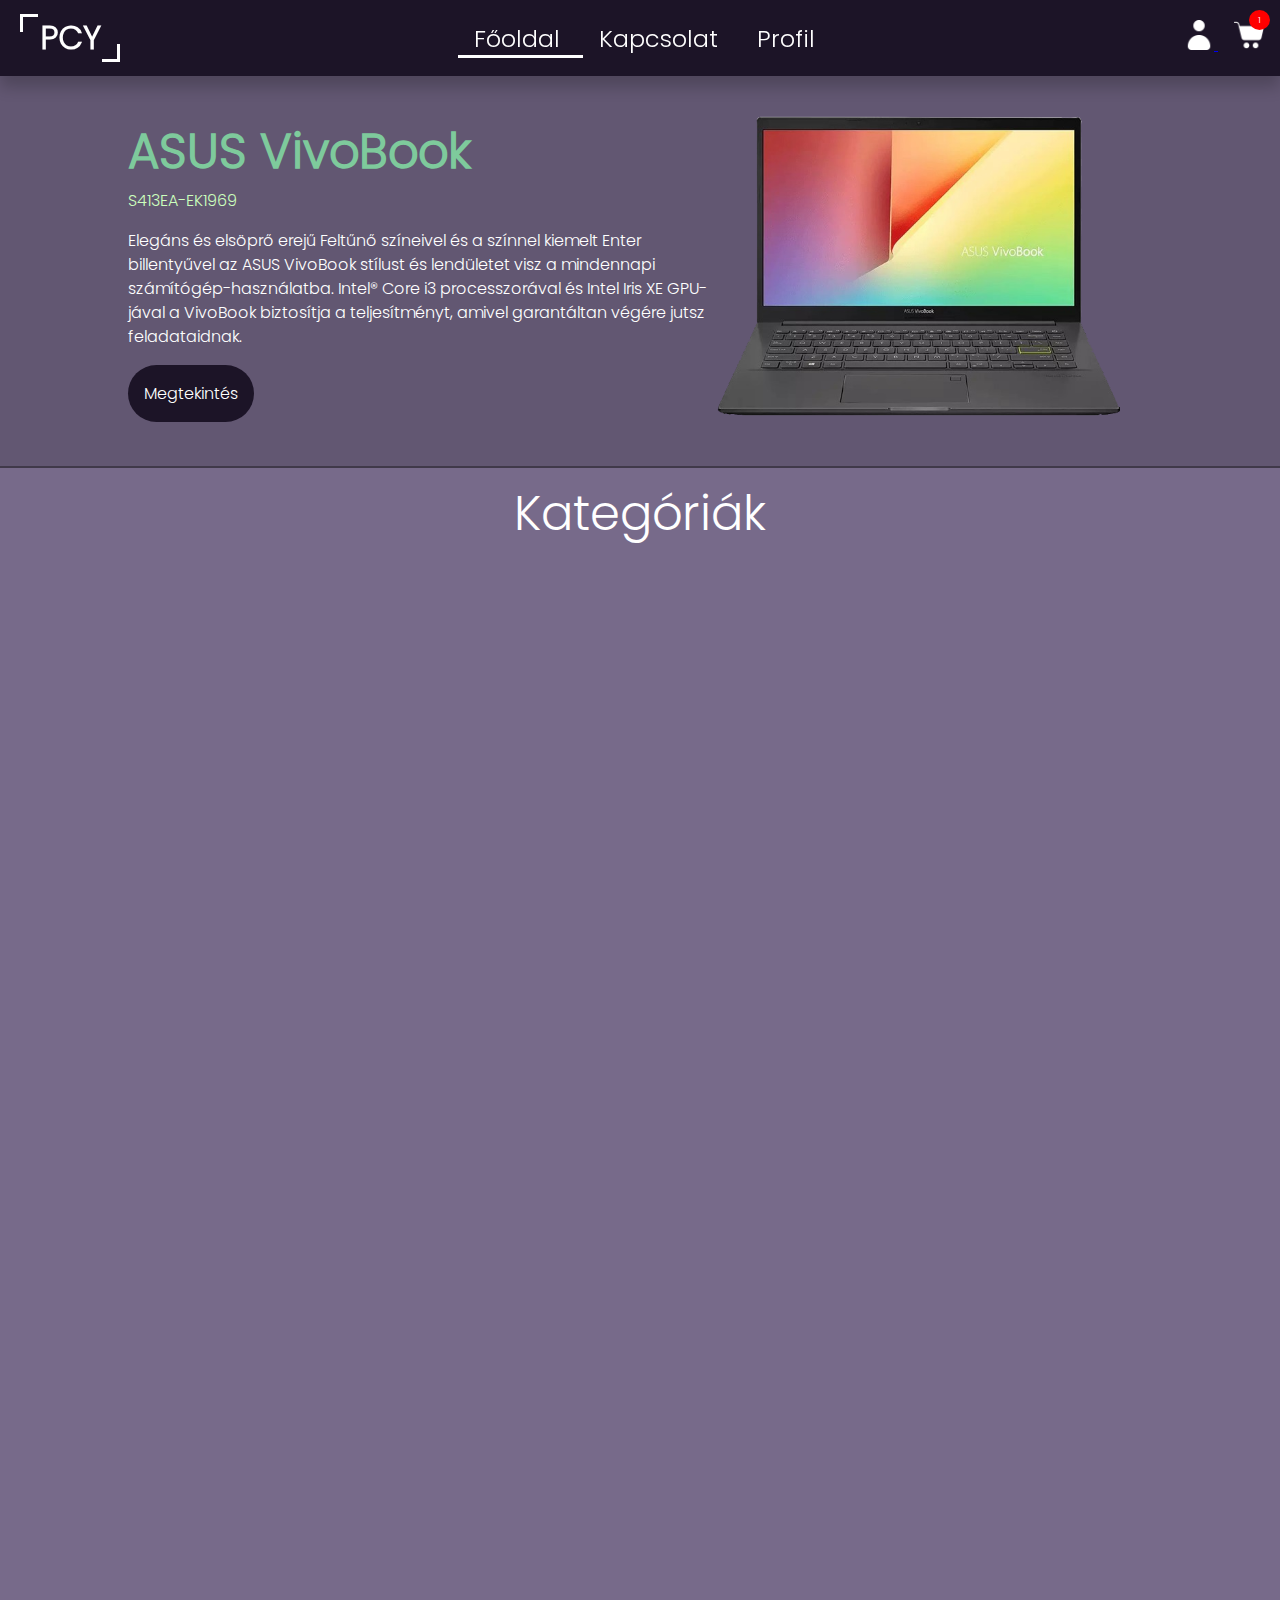
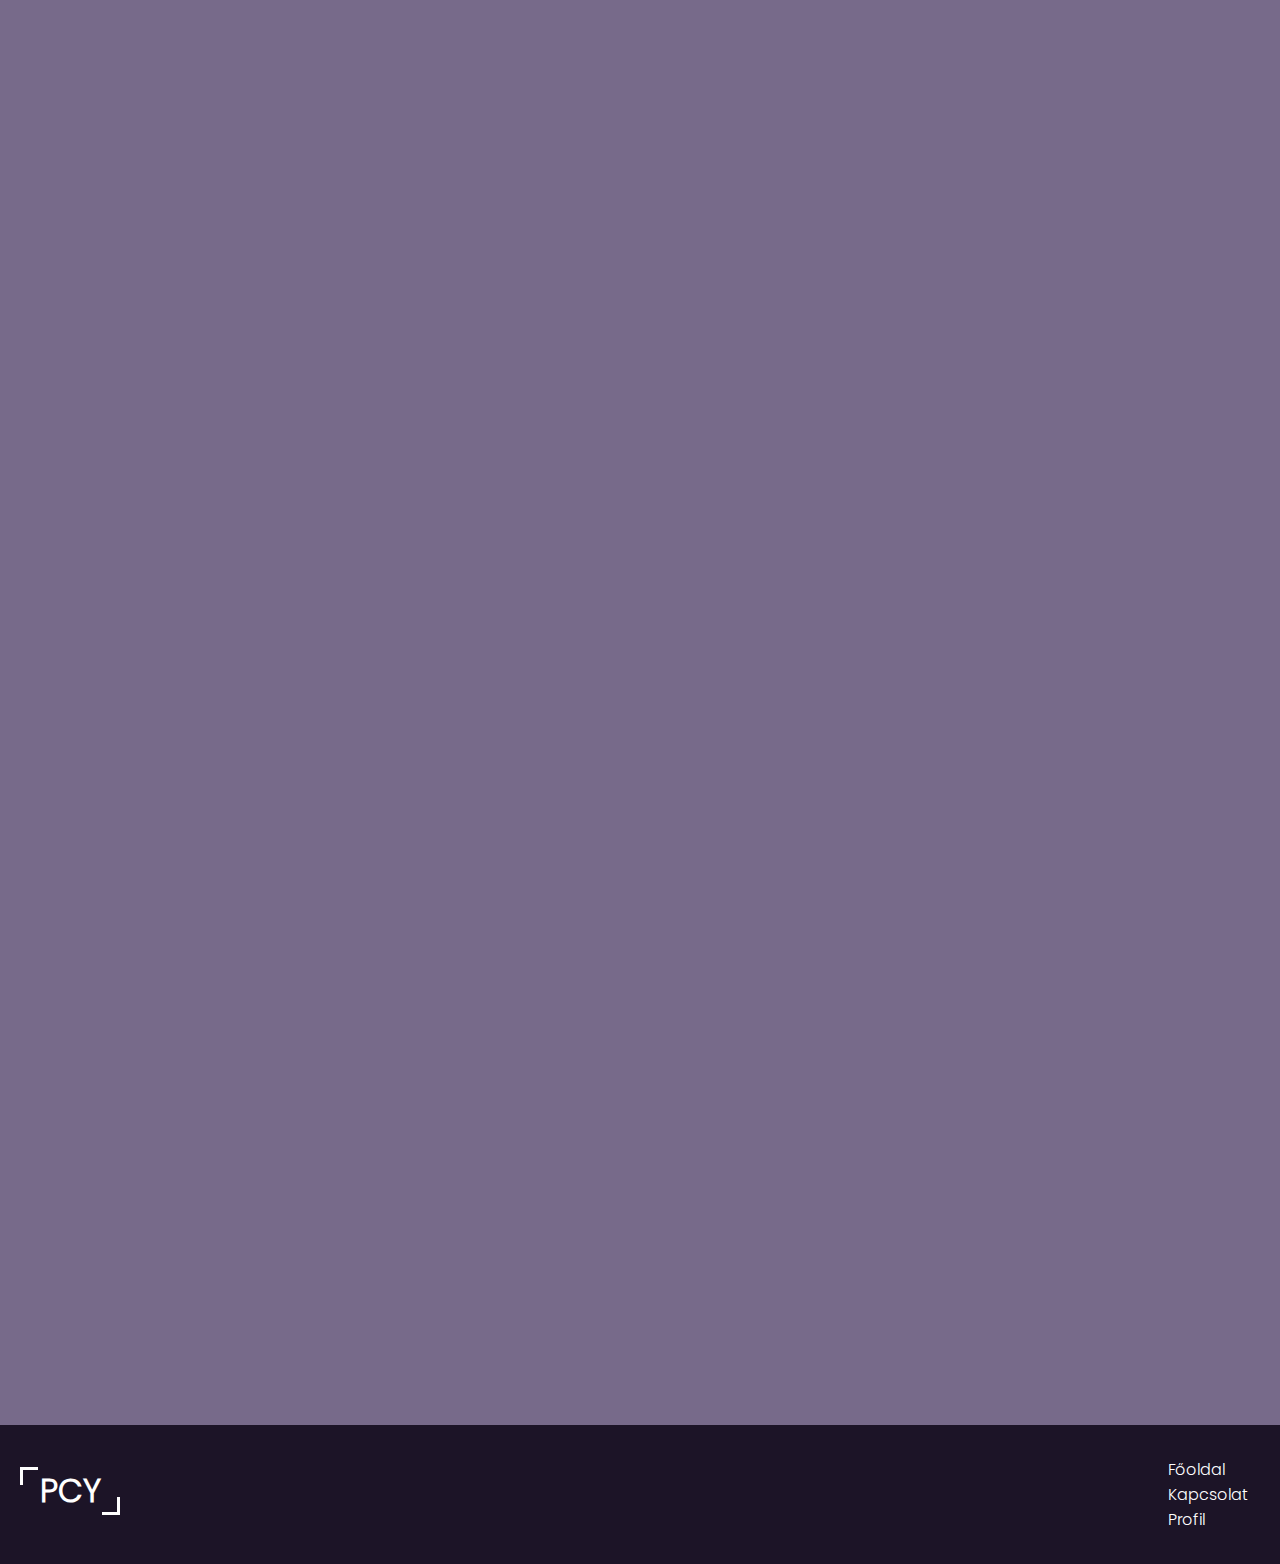
<file: html/shop.html>
<!DOCTYPE html>
<html lang="hu">
<head>
  <meta charset="UTF-8">
  <meta http-equiv="X-UA-Compatible" content="IE=edge">
  <meta name="viewport" content="width=device-width, initial-scale=1.0">
  <link rel="stylesheet" href="../css/grid.css">
  <link rel="stylesheet" href="../css/nav-foot.css">
  <link rel="stylesheet" href="../css/index.css">
  <link rel="stylesheet" href="../css/scroll.css">
  <title>PCY</title>
  <link rel="icon" href="../product/icon.png">
</head>
<body>
  <!--navigációs sáv kialakítása-->
  <header>
    <input type="checkbox" id="toggler">
    <label for="toggler" class="ham">
      <img src="../icons/hamburger.png" alt="hamburger" class="hamburger">
    </label>
    <a href="../html/index.html" class="logo">PCY</a>
    <nav>
      <a href="../html/index.html" class="active">
        Főoldal
      </a>
      <a href="../html/kap.html">
        Kapcsolat
      </a>
      <a href="../html/prof.html">
        Profil
      </a>
    </nav>
    <div class="icons">
      <a href="../html/log-reg.html" class="prof">
        <img src="../icons/profil.png" alt="prof">
      </a>
      <a href="../html/cart.html" class="cart">
        <img src="../icons/cart.png" alt="cart">
      </a>
      <div class="num">1</div>
    </div>
  </header>
  <!--slide termékek kialakítása-->
  <section class="news" id="news">
    <div class="new">
      <div class="content">
        <div class="img"><img src="../product/teszt.png" alt="teszt"></div>
        <h3>ASUS VivoBook</h3>
        <span>S413EA-EK1969</span>
        <p>Elegáns és elsöprő erejű Feltűnő színeivel és a színnel kiemelt Enter billentyűvel az ASUS VivoBook stílust és lendületet visz a mindennapi számítógép-használatba. Intel® Core i3 processzorával és Intel Iris XE GPU-jával a VivoBook biztosítja a teljesítményt, amivel garantáltan végére jutsz feladataidnak.</p>
        <a href="#" class="tonewpage">Megtekintés</a>
      </div>
      <div class="content">
        <div class="img"><img src="../product/teszt2.png" alt="teszt"></div>
        <h3>Acer Aspire 3</h3>
        <span>A315-23-R5Y1 NX.HVTEU.03E</span>
        <p>A vékonyabb készülékdizájnokhoz illeszkedő AMD® processzor kiváló teljesítménnyel bírnak, aminek köszönhetően zökkenőmentes használatot biztosítanak számos felhasználási területen, legyen szó kisebb irodai munkákról vagy otthoni általános, multimédiás felhasználásról.</p>
        <a href="#" class="tonewpage">Megtekintés</a>
      </div>
      <div class="content">
        <div class="img"><img src="../product/teszt3.png" alt="teszt"></div>
        <h3>HP Victus</h3>
        <span>16-d0007nh 4P861EA</span>
        <p>A Victus by HP 16,1 hüvelykes Gaming laptopban minden megvan, amire a játékhoz szükséged lehet. Nagy teljesítményű AMD processzorral, kiváló grafikus kártyával és továbbfejlesztett hűtési rendszerrel rendelkezik, amelyekhez nagy felbontás, gyors kijelző és az OMEN Gaming Hub társul.</p>
        <a href="#" class="tonewpage">Megtekintés</a>
      </div>
      <div class="content">
        <div class="img"><img src="../product/teszt.png" alt="teszt"></div>
        <h3>ASUS VivoBook</h3>
        <span>S413EA-EK1969</span>
        <p>Elegáns és elsöprő erejű Feltűnő színeivel és a színnel kiemelt Enter billentyűvel az ASUS VivoBook stílust és lendületet visz a mindennapi számítógép-használatba. Intel® Core i3 processzorával és Intel Iris XE GPU-jával a VivoBook biztosítja a teljesítményt, amivel garantáltan végére jutsz feladataidnak.</p>
        <a href="#" class="tonewpage">Megtekintés</a>
      </div>
    </div>
  </section>
  <div class="categories">
    <div class="categories-title">Kategóriák</div>
    <div class="cards">
      <div class="card item reveal">
        <div class="inf">
          <div class="cat-img">
            <a href="../html/product.html">
              <img src="../product/teszt.png" alt="laptop">
            </a>
          </div>
          <h1>ASUS VivoBook</h1>
          <h2>S413EA-EK1969</h2>
          <ul>
            <li>Intel Core i3-1115g4</li>
            <li>8GB DDR4</li>
            <li>14"</li>
            <li>Intel UHD Graphics</li>
            <li>SSD: 256 GB</li>
            <li class="price">143 890 Ft</li>
          </ul>
          <a href="#" class="toCart-btn">Kosárba</a>
        </div>
      </div>
      <div class="card item reveal">
        <div class="inf">
          <div class="cat-img">
            <a href="../html/product.html">
              <img src="../product/teszt3.png" alt="laptop" >
            </a>
          </div>
          <h1>HP Victus</h1>
          <h2>16-d0007nh 4P861EA</h2>
          <ul>
            <li>Intel Core i5-11400H</li>
            <li>8GB DDR4</li>
            <li>16.1"</li>
            <li>NVIDIA GeForce RTX 3050 Ti</li>
            <li>SSD: 512 GB</li>
            <li class="price">402 690 Ft</li>
          </ul>
          <a href="#" class="toCart-btn">Kosárba</a>
        </div>
      </div>
      <div class="card item reveal">
        <div class="inf">
          <div class="cat-img">
            <a href="../html/product.html">
              <img src="../product/teszt2.png" alt="laptop">
            </a>
          </div>
          <h1>Acer Aspire 3</h1>
          <h2>A315-23-R5Y1 NX.HVTEU.03E</h2>
          <ul>
            <li>AMD Ryzwn 5 3500U</li>
            <li>8GB DDR4</li>
            <li>15.6"</li>
            <li>AMD Radeon Graphics</li>
            <li>SSD: 256 GB</li>
            <li class="price">153 900 Ft</li>
          </ul>
          <a href="#" class="toCart-btn">Kosárba</a>
        </div>
      </div>
      <div class="card item reveal">
        <div class="inf">
          <div class="cat-img">
            <a href="../html/product.html">
              <img src="../product/teszt.png" alt="laptop">
            </a>
          </div>
          <h1>ASUS VivoBook</h1>
          <h2>S413EA-EK1969</h2>
          <ul>
            <li>Intel Core i3-1115g4</li>
            <li>8GB DDR4</li>
            <li>14"</li>
            <li>Intel UHD Graphics</li>
            <li>SSD: 256 GB</li>
            <li class="price">143 890 Ft</li>
          </ul>
          <a href="#" class="toCart-btn">Kosárba</a>
        </div>
      </div>
      <div class="card item reveal">
        <div class="inf">
          <div class="cat-img">
            <a href="../html/product.html">
              <img src="../product/teszt3.png" alt="laptop" >
            </a>
          </div>
          <h1>HP Victus</h1>
          <h2>16-d0007nh 4P861EA</h2>
          <ul>
            <li>Intel Core i5-11400H</li>
            <li>8GB DDR4</li>
            <li>16.1"</li>
            <li>NVIDIA GeForce RTX 3050 Ti</li>
            <li>SSD: 512 GB</li>
            <li class="price">402 690 Ft</li>
          </ul>
          <a href="#" class="toCart-btn">Kosárba</a>
        </div>
      </div>
      <div class="card item reveal">
        <div class="inf">
          <div class="cat-img">
            <a href="../html/product.html">
              <img src="../product/teszt2.png" alt="laptop">
            </a>
          </div>
          <h1>Acer Aspire 3</h1>
          <h2>A315-23-R5Y1 NX.HVTEU.03E</h2>
          <ul>
            <li>AMD Ryzwn 5 3500U</li>
            <li>8GB DDR4</li>
            <li>15.6"</li>
            <li>AMD Radeon Graphics</li>
            <li>SSD: 256 GB</li>
            <li class="price">153 900 Ft</li>
          </ul>
          <a href="#" class="toCart-btn">Kosárba</a>
        </div>
      </div>
      <div class="card item reveal">
        <div class="inf">
          <div class="cat-img">
            <a href="../html/product.html">
              <img src="../product/teszt.png" alt="laptop">
            </a>
          </div>
          <h1>ASUS VivoBook</h1>
          <h2>S413EA-EK1969</h2>
          <ul>
            <li>Intel Core i3-1115g4</li>
            <li>8GB DDR4</li>
            <li>14"</li>
            <li>Intel UHD Graphics</li>
            <li>SSD: 256 GB</li>
            <li class="price">143 890 Ft</li>
          </ul>
          <a href="#" class="toCart-btn">Kosárba</a>
        </div>
      </div>
      <div class="card item reveal">
        <div class="inf">
          <div class="cat-img">
            <a href="../html/product.html">
              <img src="../product/teszt3.png" alt="laptop" >
            </a>
          </div>
          <h1>HP Victus</h1>
          <h2>16-d0007nh 4P861EA</h2>
          <ul>
            <li>Intel Core i5-11400H</li>
            <li>8GB DDR4</li>
            <li>16.1"</li>
            <li>NVIDIA GeForce RTX 3050 Ti</li>
            <li>SSD: 512 GB</li>
            <li class="price">402 690 Ft</li>
          </ul>
          <a href="#" class="toCart-btn">Kosárba</a>
        </div>
      </div>
      <div class="card item reveal">
        <div class="inf">
          <div class="cat-img">
            <a href="../html/product.html">
              <img src="../product/teszt2.png" alt="laptop">
            </a>
          </div>
          <h1>Acer Aspire 3</h1>
          <h2>A315-23-R5Y1 NX.HVTEU.03E</h2>
          <ul>
            <li>AMD Ryzwn 5 3500U</li>
            <li>8GB DDR4</li>
            <li>15.6"</li>
            <li>AMD Radeon Graphics</li>
            <li>SSD: 256 GB</li>
            <li class="price">153 900 Ft</li>
          </ul>
          <a href="#" class="toCart-btn">Kosárba</a>
        </div>
      </div>
      <div class="card item reveal">
        <div class="inf">
          <div class="cat-img">
            <a href="../html/product.html">
              <img src="../product/teszt.png" alt="laptop">
            </a>
          </div>
          <h1>ASUS VivoBook</h1>
          <h2>S413EA-EK1969</h2>
          <ul>
            <li>Intel Core i3-1115g4</li>
            <li>8GB DDR4</li>
            <li>14"</li>
            <li>Intel UHD Graphics</li>
            <li>SSD: 256 GB</li>
            <li class="price">143 890 Ft</li>
          </ul>
          <a href="#" class="toCart-btn">Kosárba</a>
        </div>
      </div>
      <div class="card item reveal">
        <div class="inf">
          <div class="cat-img">
            <a href="../html/product.html">
              <img src="../product/teszt3.png" alt="laptop" >
            </a>
          </div>
          <h1>HP Victus</h1>
          <h2>16-d0007nh 4P861EA</h2>
          <ul>
            <li>Intel Core i5-11400H</li>
            <li>8GB DDR4</li>
            <li>16.1"</li>
            <li>NVIDIA GeForce RTX 3050 Ti</li>
            <li>SSD: 512 GB</li>
            <li class="price">402 690 Ft</li>
          </ul>
          <a href="#" class="toCart-btn">Kosárba</a>
        </div>
      </div>
      <div class="card item reveal">
        <div class="inf">
          <div class="cat-img">
            <a href="../html/product.html">
              <img src="../product/teszt2.png" alt="laptop">
            </a>
          </div>
          <h1>Acer Aspire 3</h1>
          <h2>A315-23-R5Y1 NX.HVTEU.03E</h2>
          <ul>
            <li>AMD Ryzwn 5 3500U</li>
            <li>8GB DDR4</li>
            <li>15.6"</li>
            <li>AMD Radeon Graphics</li>
            <li>SSD: 256 GB</li>
            <li class="price">153 900 Ft</li>
          </ul>
          <a href="#" class="toCart-btn">Kosárba</a>
        </div>
      </div>
    </div>
  </div>
  <footer>
    <div class="foot">
      <div class="foot-logo">
        <div class="foot-l">
          <a href="../html/index.html" class="logo">PCY</a>
        </div>
      </div>
      <div class="foot-ul">
        <ul>
          <li><a href="../html/index.html">Főoldal</a></li>
          <li><a href="../html/kap.html">Kapcsolat</a></li>
          <li><a href="../html/prof.html">Profil</a></li>
        </ul>
      </div>
    </div>
  </footer>
  <script src="../js/scroll.js"></script>
  </body>
</html>
</file>
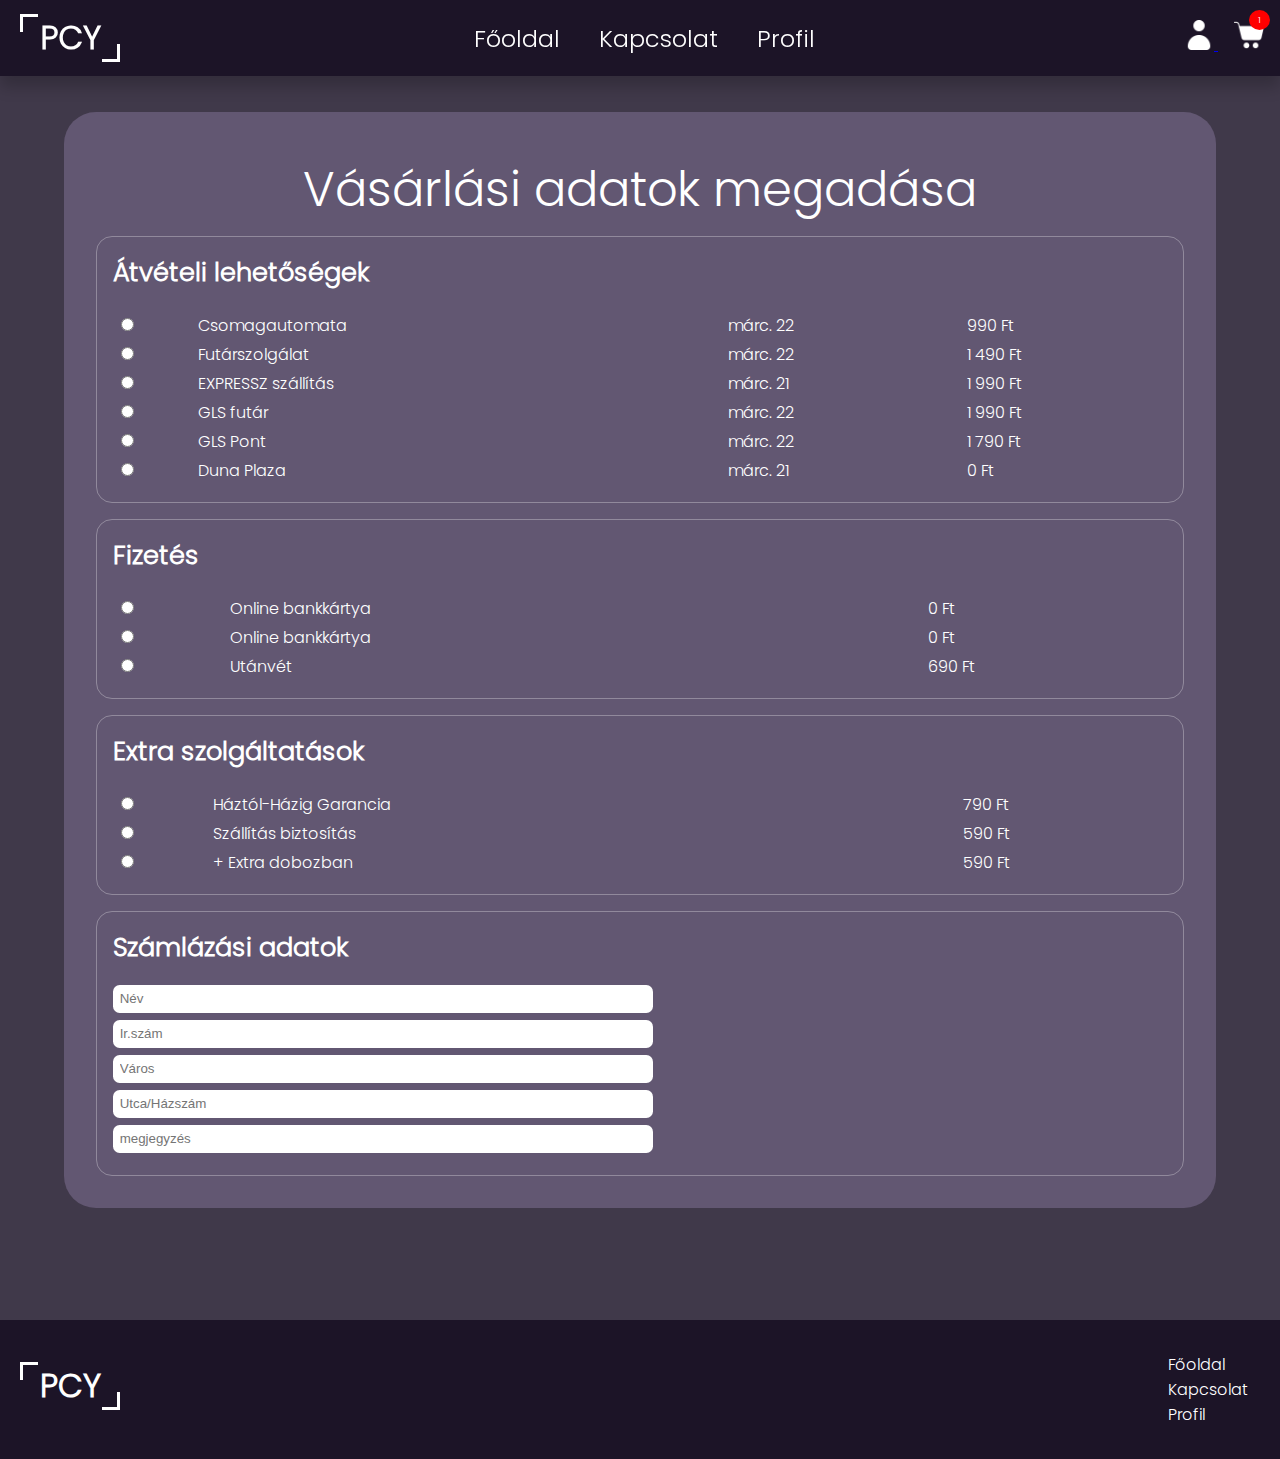
<file: html/vas.html>
<!DOCTYPE html>
<html lang="en">
<head>
  <meta charset="UTF-8">
  <meta http-equiv="X-UA-Compatible" content="IE=edge">
  <meta name="viewport" content="width=device-width, initial-scale=1.0">
  <link rel="stylesheet" href="../css/grid.css">
  <link rel="stylesheet" href="../css/nav-foot.css">
  <link rel="stylesheet" href="../css/index.css">
  <link rel="stylesheet" href="../css/kap.css">
  <link rel="stylesheet" href="../css/vas.css">
  <link rel="stylesheet" href="../css/scroll.css">
  <title>PCY</title>
  <link rel="icon" href="../product/icon.png">
</head>
<body>
  <!--navigációs sáv kialakítása-->
  <header>
    <input type="checkbox" id="toggler">
    <label for="toggler" class="ham">
      <img src="../icons/hamburger.png" alt="hamburger" class="hamburger">
    </label>
    <a href="../html/index.html" class="logo">PCY</a>
    <nav>
      <a href="../html/index.html">
        Főoldal
      </a>
      <a href="../html/kap.html">
        Kapcsolat
      </a>
      <a href="../html/prof.html">
        Profil
      </a>
    </nav>
    <div class="icons">
      <a href="../html/log-reg.html" class="prof">
        <img src="../icons/profil.png" alt="prof">
      </a>
      <a href="../html/cart.html" class="cart">
        <img src="../icons/cart.png" alt="cart">
      </a>
      <div class="num">1</div>
    </div>
  </header>
  <div class="vasarlas">
    <div class="vas">
      <div class="data">
        <div class="categories-title">Vásárlási adatok megadása</div>
        <div class="atvet">
          <h1>Átvételi lehetőségek</h1>
          <table>
            <tr>
              <td><input type="radio" id="atvet" name="atvet" value=""></td>
              <td>Csomagautomata</td>
              <td>márc. 22</td>
              <td>990 Ft</td>
            </tr>
            <tr>
              <td><input type="radio" id="atvet2" name="atvet" value=""></td>
              <td>Futárszolgálat</td>
              <td>márc. 22</td>
              <td>1 490 Ft</td>
            </tr>
            <tr>
              <td><input type="radio" id="atvet3" name="atvet" value=""></td>
              <td>EXPRESSZ szállítás</td>
              <td>márc. 21</td>
              <td>1 990 Ft</td>
            </tr>
            <tr>
              <td><input type="radio" id="atvet4" name="atvet" value=""></td>
              <td>GLS futár</td>
              <td>márc. 22</td>
              <td>1 990 Ft</td>
            </tr>
            <tr>
              <td><input type="radio" id="atvet5" name="atvet" value=""></td>
              <td>GLS Pont</td>
              <td>márc. 22</td>
              <td>1 790 Ft</td>
            </tr>
            <tr>
              <td><input type="radio" id="atvet6" name="atvet" value=""></td>
              <td>Duna Plaza</td>
              <td>márc. 21</td>
              <td>0 Ft</td>
            </tr>
          </table>
        </div>
        <div class="fiz">
          <h1>Fizetés</h1>
          <table>
            <tr>
              <td><input type="radio" id="fiz" name="fiz" value=""></td>
              <td>Online bankkártya </td>
              <td>0 Ft</td>
            </tr>
            <tr>
              <td><input type="radio" id="fiz2" name="fiz" value=""></td>
              <td>Online bankkártya </td>
              <td>0 Ft</td>
            </tr>
            <tr>
              <td><input type="radio" id="fiz3" name="fiz" value=""></td>
              <td>Utánvét</td>
              <td>690 Ft</td>
            </tr>
          </table>
        </div>
        <div class="egyeb">
          <h1>Extra szolgáltatások</h1>
          <table>
            <tr>
              <td><input type="radio" id="egyeb" name="egyeb" value=""></td>
              <td>Háztól-Házig Garancia</td>
              <td>790 Ft</td>
            </tr>
            <tr>
              <td><input type="radio" id="egyeb2" name="egyeb" value=""></td>
              <td>Szállítás biztosítás</td>
              <td>590 Ft</td>
            </tr>
            <tr>
              <td><input type="radio" id="egyeb3" name="egyeb" value=""></td>
              <td>+ Extra dobozban</td>
              <td>590 Ft</td>
            </tr>
          </table>
        </div>
        <div class="szall">
          <h1>Számlázási adatok</h1>
          <input type="text" placeholder="Név"><br>
          <input type="text" placeholder="Ir.szám">
          <input type="text" placeholder="Város">
          <input type="text" placeholder="Utca/Házszám"><br>
          <input type="text" placeholder="megjegyzés"><br>
        </div>
      </div>
    </div>
  </div>
  <footer>
    <div class="foot">
      <div class="foot-logo">
        <div class="foot-l">
          <a href="../html/index.html" class="logo">PCY</a>
        </div>
      </div>
      <div class="foot-ul">
        <ul>
          <li><a href="../html/index.html">Főoldal</a></li>
          <li><a href="../html/kap.html">Kapcsolat</a></li>
          <li><a href="../html/prof.html">Profil</a></li>
        </ul>
      </div>
    </div>
  </footer>
  <script src="../js/scroll.js"></script>
</body>
</html>
</file>
<file: css/grid.css>
.row {
    display: flex;
    flex-wrap: wrap;
    margin: 0 -15px;
}
[class*="col-"] {
    padding: 3px 6px;
}
.col-1 {
    width: 8.33%;
}
.col-2 {
    width: 16.66%;
}
.col-3 {
    width: 25%;
}
.col-4 {
    width: 33.33%;
}
.col-5 {
    width: 41.66%;
}
.col-6 {
    width: 50%;
}
.col-7 {
    width: 58.33%;
}
.col-8 {
    width: 66.66%;
}
.col-9 {
    width: 75%;
}
.col-10 {
    width: 83.33%;
}
.col-11 {
    width: 91.66%;
}
.col-12 {
    width: 100%;
}
/* MEDIUM SCREEN */
@media only screen and (max-width: 1280px) {
    .col-md-1 {
        width: 8.33%;
    }
    .col-md-2 {
        width: 16.66%;
    }
    .col-md-3 {
        width: 25%;
    }
    .col-md-4 {
        width: 33.33%;
    }
    .col-md-5 {
        width: 41.66%;
    }
    .col-md-6 {
        width: 50%;
    }
    .col-md-7 {
        width: 58.33%;
    }
    .col-md-8 {
        width: 66.66%;
    }
    .col-md-9 {
        width: 75%;
    }
    .col-md-10 {
        width: 83.33%;
    }
    .col-md-11 {
        width: 91.66%;
    }
    .col-md-12 {
        width: 100%;
    }
}
/* SMALL SCREEN */
@media only screen and (max-width: 850px) {
    .col-sm-1 {
        width: 8.33%;
    }
    .col-sm-2 {
        width: 16.66%;
    }
    .col-sm-3 {
        width: 25%;
    }
    .col-sm-4 {
        width: 33.33%;
    }
    .col-sm-5 {
        width: 41.66%;
    }
    .col-sm-6 {
        width: 50%;
    }
    .col-sm-7 {
        width: 58.33%;
    }
    .col-sm-8 {
        width: 66.66%;
    }
    .col-sm-9 {
        width: 75%;
    }
    .col-sm-10 {
        width: 83.33%;
    }
    .col-sm-11 {
        width: 91.66%;
    }
    .col-sm-12 {
        width: 100%;
    }
}
</file>
<file: css/nav-foot.css>
:root{
  --color1: #ccffbd;
  --color2: #7eca9c;
  --color3: #40394a;
  --color4: #1c1427;
  --color5: #000000;
  --color6: #ffffff;
  --color7: #625772;
  --color8: #776a8a;
}
@font-face {
  font-family: Poppins;
  src: url(../font/Poppins-Light.ttf);
}
html::-webkit-scrollbar{
  width: 0px;
}
body{
  font-family: Poppins, sans-serif;
  background-color: var(--color3);
  text-decoration: none;
  margin: 0;
  overflow-x: hidden;
}
/*navigációs sáv kialakítása dizájn*/
header a img, .hamburger{
  cursor: pointer;
  height: 30px;
}
header{
  position: fixed;
  top: 0;
  left: 0;
  right: 0;
  background-color: var(--color4);
  display: flex;
  align-items: center;
  justify-content: center;
  padding: 14px 16px;
  z-index: 1000;
  justify-content: space-between;
  box-shadow: 0 0.7rem 0.9rem rgba(0, 0, 0, 0.2);
}
.logo{
  margin-left: 1.5rem;
  text-decoration: none;
  font-size: 2rem;
  color: var(--color6);
  font-weight: bolder;
  padding-right: 1.2rem;
  position: relative;
}
.logo::before, .logo::after{
  position: absolute;
  height: 15px;
  width: 15px;
  content: '';
}
.logo::before{
  left: -20px;
  top: 0;
  border-left: 3px solid white;
  border-top: 3px solid white;
}
.logo::after{
  right: 0;
  bottom: 0;
  border-right: 3px solid white;
  border-bottom: 3px solid white;
}
nav a{
  text-decoration: none;
  font-size: 1.5rem;
  color: var(--color6);
  padding: 0 1rem;
}
nav a:hover{
  color: var(--color2);
}
.active{
  border-bottom: 0.2rem solid var(--color6) ;
}
.active:hover{
  border-color: var(--color2) ;
}
.icons a{
  margin-left: 1rem;
}
.cart:hover{
  content:url('../icons/carthover.png');
  height: 30px;
}
.prof:hover{
  content:url('../icons/profilhover.png');
  height: 30px;
}
.hamburger:hover{
  content:url('../icons/hamburgerhover.png');
  height: 30px;
}
.hamburger, .ham{
  display: none;
}
#toggler{
  display: none;
}
/* új termékek slide felülete*/
.news{
  padding-left: 8rem;
  padding-top: 3rem;
  overflow: hidden;
  display: flex;
  min-height: 70vh;
  align-items: center;
  background-color: var(--color7);
  border-bottom: 2px solid var(--color3);
}
.new{
  animation: slide  20s infinite linear;
  display: flex;
  min-width: 100%;
}
@keyframes slide{
  0% {transform: translateX(0);}
  25% {transform: translateX(0);}
  30% {transform: translateX(-100%);}
  55% {transform: translateX(-100%);}
  60% {transform: translateX(-200%);}
  85% {transform: translateX(-200%);}
  90% {transform: translateX(-300%);}
  100% {transform: translateX(-300%);}
}
.content{
  object-fit: cover;
  min-width: 100%;
  width: 100%;
  max-height: 600px;
  background-size: cover;
  background-position: center;
}
.content img{
  float: right;
  margin-right: 10rem;
  height: 600px;
  width: auto;
}
.content h3{
  font-size: 5rem;
  color: var(--color2);
  margin-bottom: 0;
}
.content span{
  font-size: 3rem;
  color: var(--color1);
  line-height: 1.5;
}
.content p{
  font-size: 1rem;
  color: var(--color6);
  line-height: 1.5;
  max-width: 50rem;
}
.tonewpage{
  display: inline-block;
  color: var(--color6);
  text-decoration: none;
  background-color: var(--color4);
  padding: 1rem;
  border-radius: 2rem;
}
.tonewpage:hover{
  background-color: var(--color3);
  color: var(--color2);
}
footer{
  color: var(--color6);
  background-color: var(--color4);
}
.foot{
  display: flex;
  padding: 1rem;
}
.foot ul{
  list-style: none;
  float: right;
}
.foot-logo, .foot-ul{
  width: 50%;
}
.foot-ul{
  padding-right: 1rem;
}
.foot-l{
  display: flex;
  min-height: 11vh;
  align-items: center;
}
.foot ul a {
  text-decoration: none;
  color: var(--color6);
}
.foot ul a:hover{
  color: var(--color2);
}
.num{
  position: absolute;
  top: 10px;
  right: 10px;
  color: var(--color6);
  background-color: red;
  padding: 0.2rem;
  text-align: center;
  border-radius: 50%;
  font-size: 0.6rem;
  width: 15px;
}
/* responsive tartalom*/

@media screen and (max-width: 1670px) {
  .content{
    max-height: 450px;
  }
  .content img{
    height: 400px;
    width: auto;
  }
  .content p{
    max-width: 50rem;
  }
  .news{
    padding-top: 2rem;
    min-height: 52vh;
  }
  .content h3{
    margin-top: 0;
    padding-top: 0;
    font-size: 4rem;
  }
  .content span{
    font-size: 2rem;
  }
}
@media screen and (max-width: 1450px) {
  .content{
    max-height: 250px;
  }
  .content img{
    height: 300px;
    width: auto;
  }
  .news{
    padding-top: 1rem;
  }
  .content p{
    max-width: 40rem;
  }
  .news{
    min-height: 45vh;
  }
  .content h3{
    font-size: 3rem;
  }
  .content span{
    font-size: 1rem;
  }
}
@media screen and (max-width: 1290px) {
  .content{
    max-height: 250px;
  }
  .news{
    min-height: 50vh;
  }
}
@media screen and (max-width: 1070px) {
  .content{
    max-height: 350px;
  }
  .content img{
    height: 300px;
    width: auto;
  }
  .news{
    padding-top: 1rem;
  }
  .content p{
    max-width: 30rem;
  }
  .news{
    min-height: 55vh;
  }
  .content h3{
    font-size: 2rem;
  }
  .content span{
    font-size: 1rem;
  }
}
@media screen and (max-width: 1030px) {
  .content{
    max-height: 550px;
  }
  .news{
    min-height: 85vh;
  }
}
@media screen and (max-width: 980px) {
  .news{
    padding-left: 2rem;
  }
  .content{
    padding-right: 2rem;
  }
}
@media screen and (max-width: 920px) {
  .content{
    max-height: 500px;
  }
  .news{
    min-height: 55vh;
  }
}
@media screen and (max-width: 880px) {
  .news{
    margin: 0;
    padding: 0;
    min-height: 70vh;
  }
  .new{
    margin: 0;
    padding: 0;
  }
  .content{
    margin: 0;
    padding: 0;
    text-align: center;
    max-height: 500px;
  }
  .content img{
    margin: 0;
    padding: 0;
  }
  .content h3{
    margin: 0;
    padding: 0;
  }
  .content p{
    margin: 0;
    padding: 0;
    max-width: none;
    padding-left: 2rem;
    padding-right: 2rem;
  }
  .img{
    margin: 0;
    padding: 0;
    display: flex;
    justify-content: center;
    align-items: center;
  }
  nav a{
    font-size: 1rem;
  }
}
@media screen and (max-width: 800px) {
  /*nav*/
  .hamburger, .ham{
    display: block;
  }
  nav{
    position: absolute;
    top: 100%;
    left: 0;
    right: 0;
    background-color: var(--color4);
    border-top: 0.1rem solid rgba(0, 0, 0, 0.1);
    clip-path: polygon(0 0, 100% 0, 100% 0, 0 0);
  }
  #toggler:checked ~ nav{
    clip-path: polygon(0 0, 100% 0, 100% 100%, 0 100%);
  }
  nav a{
    margin: 0.5rem;
    padding: 0.5rem;
    display: block;
  }
  .active{
    border-bottom: 0.1rem solid var(--color6) ;
  }
}
@media screen and (max-width: 650px) {
  .content p{
    font-size: 0.8rem;
  }
  .tonewpage{
    font-size: 0.8rem;
    margin-top: 1rem;
  }
}
@media screen and (max-width: 550px) {
  .content{
    max-height: 450px;
  }
  .news{
    min-height: 85vh;
  }
}
@media screen and (max-width: 460px) {
  .content img{
    height: 250px;
    width: auto;
  }
  .content{
    max-height: 600px;
  }
  .news{
    min-height: 75vh;
  }
}
@media screen and (max-width: 400px) {
  .content{
    max-height: 400px;
  }
  .news{
    min-height: 80vh;
  }
}
@media screen and (max-width: 380px) {
  .content{
    max-height: 600px;
  }
  .news{
    min-height: 105vh;
  }
}
@media screen and (max-width: 360px) {
  .content img{
    height: 200px;
    width: auto;
  }
}
@media screen and (max-width: 290px) {
  .content{
    max-height: 700px;
  }
  .news{
    min-height: 110vh;
  }
}
</file>
<file: css/index.css>
:root{
  --color1: #ccffbd;
  --color2: #7eca9c;
  --color3: #40394a;
  --color4: #1c1427;
  --color5: #000000;
  --color6: #ffffff;
  --color7: #625772;
  --color8: #776a8a;
}
.allcategories{
  background-color: var(--color8);
  color: var(--color6);
}
.categories-title{
  text-align: center;
  font-size: 3em;
  padding-top: 10px;
  padding-bottom: 10px;
  color: var(--color6);
}
.categories{
  position: relative;
  min-height: 100vh;
  background-color: var(--color8);
}
.categories .cards{
  display: flex;
  flex-wrap: wrap;
  gap: 15px;
  justify-content: center;
  padding: 10px;
}
.categories .cards .card{
  height: 600px;
  width: 350px;
  overflow: hidden;
  position: relative;
  background-color: var(--color7);
  border-radius: 30px;
}
.categories .cards .card .inf{
  height: 450px;
  width: 350px;
  position: absolute;
  bottom: 0px;
  background-color: var(--color6);
  border-radius: 80px 80px 30px 30px;
  color: var(--color5);
  align-items: center;
  text-align: center;
}
.inf .cat-img{
  position: relative;
}
.inf img{
  cursor: pointer;
  position: absolute;
  top: -120px;
  left: 25px;
  width: 300px;
  transition: 0.2s linear;
}
.inf img:hover{
  transform: translateY(-10%);
  /*transform: scale(1.1);*/
}
h1{
  margin-top: 120px;
}
.inf ul{
  list-style: none;
  padding: 0;
  margin: 0;
  color: gray
}
.cat-btn{
  text-decoration: none;
  position: absolute;
  width: 150px;
  bottom: 40px;
  left: 100px;
  background-color: var(--color4);
  padding-top: 1rem;
  padding-bottom: 1rem;
  border-radius: 30px;
  color: var(--color6);
}
.cat-btn:hover{
  background-color: var(--color3);
  color: var(--color2);
}
.item h2{
  margin-top: 0;
  padding-top: 0;
  color: var(--color2);
}
.item h1{
  margin-bottom: 0;
  padding-bottom: 0;
}
.toCart-btn{
  text-decoration: none;
  position: absolute;
  width: 150px;
  bottom: 10px;
  left: 100px;
  background-color: var(--color4);
  padding-top: 1rem;
  padding-bottom: 1rem;
  border-radius: 30px;
  color: var(--color6);
}
.toCart-btn:hover{
  background-color: var(--color3);
  color: var(--color2);
}
ul .price{
  color: var(--color2);
  font-size: 1.5em;
  font-weight: bold;
}
</file>
<file: css/scroll.css>
.reveal{
  position: relative;
  transform: translateY(50px);
  opacity: 0;
  transition: 1s all ease;
}
.reveal.act{
  transform: translateY(0);
  opacity: 1;
}
</file>
<file: css/cart.css>
:root{
  --color1: #ccffbd;
  --color2: #7eca9c;
  --color3: #40394a;
  --color4: #1c1427;
  --color5: #000000;
  --color6: #ffffff;
  --color7: #625772;
  --color8: #776a8a;
}
.center{
  display: flex;
  justify-content: center;
  min-height: 90vh;
  align-items: center;
}
.cart-div{
  margin-top: 5em;
}
.cart-title{
  text-align: center;
  font-size: 3em;
  padding-top: 10px;
  padding-bottom: 10px;
  color: var(--color6);
}
.cart-items{
  margin: 0 4em;
  background-color: var(--color7);
  border-radius: 2em;
  padding: 2em;
}
.cart-items .item{
  margin-bottom: 2em;
  min-width: 100%;
  display: inline-flex;
  border-bottom: 1px solid white;
  padding-bottom: 1em;
  position: relative;
}
.cart-items .item img{
  width: 150px;
}
.cart-items .item .name{
  margin-left: 3em;
}
.cart-items .item .name h3{
  color: var(--color2);
}
.cart-items .item .name{
  color: var(--color6);
}
.price{
  position: absolute;
  right: 0;
  top: 1;
  margin-top: 1em;
}
.price .money{
  color: var(--color2);
  font-weight: bold;
  font-size: 1.3em;
}
.price .db{
  margin-top: 0.4em;
}
.price .db span{
  border: 1px solid white;
  padding: 0.3em;
  color: var(--color6);
}
#minus, #plus{
  cursor: pointer;
}
.delete{
  position: absolute;
  right: 0;
  bottom: 0;
  color: red;
  cursor: pointer;
}
.next{
  width: 100%;
  position: relative;
}
.next a{
  text-decoration: none;
  padding: 1em;
  border-radius: 1em;
  border: none;
  background-color: var(--color3);
  color: var(--color6);
  cursor: pointer;
}
.next a:hover{
  color: var(--color2);
}
#all{
  color: var(--color2);
  font-size: 1.3em;
  font-weight: bold;
  position: absolute;
  right: 0;
}
@media screen and (max-width: 1030px) {
  .cart-div{
    margin-bottom: 5em;
  }
}
@media screen and (max-width: 640px) {
  .cart-title{
    font-size: 2em;
  }
  .price .money, #all{
    font-size: 1em;
  }
  .next a{
    font-size: 0.7em;
  }
  .cart-items .item img{
    width: auto;
    height: 100px;
  }
  .cart-items .item .name h3, .name span, .price .db span{
    font-size: 0.8em;
  }
  .item{
    min-height: 100px;
  }
  .cart-items .item .name{
    margin-top: 0.8em;
    margin-left: 1em;
  }
}
@media screen and (max-width: 520px) {
  .next{
    position: relative;
  }
  .cart-items .item img{
    display: none;
  }
  .item{
    min-height: 90px;
  }
  #all{
    font-size: 1.3em;
    position: absolute;
    white-space: nowrap;
    top: -10px;
    width: 100%;
    text-align: center;
  }
  .next a{
    position: absolute;
    bottom: -60px;
    width: 90%;
    text-align: center;
  }
  .cart-items{
    padding: 0.8em;
  }
  .cart-items{
    min-height: 400px;
    position: relative;
  }
}
@media screen and (max-width: 360px) {
  .next a{
    bottom: -80px;
  }
}
</file>
<file: css/kap.css>
:root{
  --color1: #ccffbd;
  --color2: #7eca9c;
  --color3: #40394a;
  --color4: #1c1427;
  --color5: #000000;
  --color6: #ffffff;
  --color7: #625772;
  --color8: #776a8a;
}
.kapcsolat{
  display: flex;
  justify-content: center;
  align-items: center;
}
.kap{
  border-radius: 2em;
  margin-top: 7rem;
  margin-bottom: 7rem;
  color: var(--color6);
  width: 90%;
  background-color: var(--color7);
}
.all{
  margin: 0 2em 2em 2em;
}
.imp{
  width: 100%;
  text-align: center;
}
.imp b{
  font-size: 1.1em;
}
@media screen and (max-width: 880px) {
  .categories-title{
    font-size: 2em;
  }
  .information h4, .information p{
    font-size: 0.8em;
  }
  .imp b{
    font-size: 0.9em;
  }
}
</file>
<file: css/log-reg.css>
:root{
  --color1: #ccffbd;
  --color2: #7eca9c;
  --color3: #40394a;
  --color4: #1c1427;
  --color5: #000000;
  --color6: #ffffff;
  --color7: #625772;
  --color8: #776a8a;
}
.full{
  display: flex;
  align-items: center;
  justify-content: center;
  min-height: 100vh;
}
body {
  background-color: var(--color7);
}
.wrap{
  background: var(--color3);
  width: 450px;
  border-radius: 16px;
  box-shadow:-0.8rem -0.8rem 0.8rem 0.8rem rgba(0, 0, 0, 0.2);
}
.card{
  padding: 25px 30px;
}
.head{
  display: flex;
  justify-content: center;
  font-weight: 600;
  padding-bottom: 10px;
  border-bottom: 1px solid var(--color3);
  color: var(--color6);
  text-align: center;
  margin-bottom: 1.5rem;
}
.slide{
  background-color: var(--color6);
  width: 300px;
  position: relative;
  border-radius: 20px;
  padding: 10px;
}
.slide-item{
  width: 50%;
  background-color: var(--color2);
  color: var(--color2);
  position: absolute;
  border-radius: 20px;
  padding: 10px;
  top: 0;
  left: 0;
}
.slide-texts{
  display: flex;
  position: relative;
  text-align: center;
}
.slide-texts a{
  text-decoration: none;
  color: var(--color4);
  cursor: pointer;
}
.log, .reg{
  transform: 2s;
  width: 50%;
}
.toleft{
  /*right: 0;*/
  transition: 0.2s linear;
  transform: translatex(0%);
}
.toright{
  transition: 0.2s linear;
  transform: translatex(78%);
}
.text{
  display: flex;
  position: relative;
  flex-direction: column;
  margin-bottom: 10px;
}
.text label{
  margin-bottom: 2px;
  color: var(--color6);
}
.text input{
  outline: none;
  height: 40px;
  font-size: 16px;
  border: none;
  border-radius: 5px;
  padding-left: 10px;
  padding-right: 10px;
  color: var(--color6);
  background: var(--color8);
}
.button{
  width: 100%;
}
.button input{
  margin-top: 13px;
  height: 45px;
  border: none;
  font-size: 16px;
  font-weight: 400;
  background: var(--color2);
  color: var(--color6);
  border-radius: 5px;
  cursor: pointer;
}
.button input:hover{
  background-color: var(--color7);
}
.forms{
  display: flex;
  overflow: hidden;
}
.form{
  min-width: 100%;
  transform: translatex(-100%);
}
.toleft2{
  /*right: 0;*/
  transition: 0.2s linear;
  transform: translatex(-100%);
}
.toright2{
  transition: 0.2s linear;
  transform: translatex(0);
}
</file>
<file: css/product.css>
:root{
  --color1: #ccffbd;
  --color2: #7eca9c;
  --color3: #40394a;
  --color4: #1c1427;
  --color5: #000000;
  --color6: #ffffff;
  --color7: #625772;
  --color8: #776a8a;
}
.center{
  display: flex;
  justify-content: center;
  align-items: center;
}
.product{
  background-color: var(--color7);
  width: 90%;
  max-width: 90%;
  border-radius: 2em 2em 0 0;
  padding: 1em;
  display: flex;
  margin-top: 7em;
}
.product-top{
  width: 50%;
  max-width: 50%;
}
.product-property{
  width: 50%;
  max-width: 50%;
}
.images{
  height: 100%;
  width: 100%;
  border: 1px solid rgba(255, 255, 255, 0.3);
  border-radius: 1em;
}
.big-img{
  margin: 3em;
  padding-bottom: 2em;
  border-bottom: 1px solid rgba(255, 255, 255, 0.3);
  position: relative;
  display: flex;
  justify-content: center;
}
.big-img img{
  height: 500px;
  width: auto;
}
.small-img{
  width: 100%;
  margin-bottom: 3em;
  display: flex;
  justify-content: center;
}
.small-img img{
  width: 20%;
  height: auto;
  cursor: pointer;
}
.small-img img~img{
  margin-left: 2em;
}
.big-img iframe{
  height: 500px;
  width: 100%;
  border: none;
  border-radius: 1em;
}
.property{
  margin: 3em;
  position: relative;
  height: 100%;
}
.property h1{
  color: var(--color2);
  font-size: 4em;
  margin: 0;
}
.property h2{
  color: var(--color1);
  font-size: 2em;
  margin: 0;
  margin-bottom: 3em;
}
.send{
  position: absolute;
  bottom: 100px;
  right: 0;
}
.send button{
  font-size: 2em;
  border: none;
  padding: 0.5em;
  border-radius: 1em;
  background-color: var(--color3);
  color: var(--color1);
  cursor: pointer;
}
.send button:hover{
  background-color: var(--color4);
}
.send input{
  font-size: 2em;
  padding: 0.5em;
  background-color: rgba();
  width: 40px;
  border: none;
  border-radius: 0.7em;
}
.inf{
  display: flex;
}
.gar{
  height: 70%;
}
.gar, .szal{
  width: 50%;
  display: grid;
  color: var(--color6);
}
.inf h2{
  font-size: 1.3em;
}
.inf ul{
  margin-top: 1em;
  color: var(--color6);
  list-style:circle;
}
.inf table{
  margin-top: 1em;
}
.inf td{
  width: 50%;
}
.rend{
  position: absolute;
  bottom: 100px;
  left: 0;
  font-size: 2em;
  color: var(--color2);
}
.table{
  background-color: var(--color7);
  min-width: 90%;
  border-radius: 0 0 2em 2em;
  padding: 1em;
  padding-top: 2em;
  margin-bottom: 7em;
}
.table table{
  width: 100%;
  color: var(--color6);
  margin-bottom: 2em;
}
.table table, .table th, .table td {
  border-collapse: collapse;
}
.table table th{
  padding: 0.5em;
  background-color: var(--color3);
}
.first{
  border-radius: 1em 1em 0 0 ;
}
.table table td{
  border: 1px solid rgba(255, 255, 255, 0.3);
  width: 50%;
  padding: 0.5em;
  border-collapse: collapse;
}
@media screen and (max-width: 1600px) {
  .big-img img{
    height: 400px;
    width: auto;
  }
  .property h2{
    margin-bottom: 1em;
  }
  .rend, .send button, .send input{
    font-size: 1.5em;
  }
  .big-img iframe{
    height: 400px;
  }
}
@media screen and (max-width: 1250px) {
  .property h1{
    font-size: 3em;
  }
  .property h2{
    font-size: 2em;
  }
  .big-img img{
    height: 300px;
    width: auto;
  }
  .big-img iframe{
    height: 300px;
  }
  .inf{
    font-size: 1em;
  }
  .gar, .szal{
    margin-top: 1em;
  }
  .rend, .send{
    bottom: 50px;
  }
  .rend, .send button, .send input{
    font-size: 1.2em;
    font-weight: bold;
  }
  .gar{
    margin-right: 1em;
  }
  .szal{
    max-height: 300px;
    overflow-y: scroll;
    margin-bottom: 1em;
    width: 70%;
  }
}
@media screen and (max-width: 1000px) {
  .product{
    display: block;
  }
  .product-top, .product-property{
    width: 100%;
    max-width: 100%;
  }
  .big-img iframe{
    height: 500px;
  }
  .big-img img{
    height: 500px;
    width: auto;
  }
  .rend, .send{
    bottom: -60px;
  }
}
@media screen and (max-width: 800px) {
  .big-img iframe{
    height: 400px;
  }
  .big-img img{
    height: 400px;
    width: auto;
  }
}
@media screen and (max-width: 610px) {
  .big-img iframe{
    height: 300px;
  }
  .big-img img{
    height: 300px;
    width: auto;
  }
  .small-img img~img{
    margin-left: 1em;
  }
  .product, .table{
    width: 100%;
    max-width: 100%;
  }
}
@media screen and (max-width: 610px) {
  html{
    overflow-x: hidden ;
  }
  .send{
    bottom: -100px;
  }
  .table{
    padding-top: 3em;
  }
}
@media screen and (max-width: 450px) {
  .big-img iframe{
    height: 200px;
  }
  .big-img img{
    height: 200px;
  }
}
</file>
<file: css/prof.css>
:root{
  --color1: #ccffbd;
  --color2: #7eca9c;
  --color3: #40394a;
  --color4: #1c1427;
  --color5: #000000;
  --color6: #ffffff;
  --color7: #625772;
  --color8: #776a8a;
}
.profil{
  display: flex;
  justify-content: center;
  align-items: center;
}
.prof-div{
  width: 90%;
  background-color: var(--color7);
  margin-top: 7em;
  margin-bottom: 7em;
  border-radius: 2em
}
.data{
  margin: 2em;
  color: var(--color6);
}
.data h1{
  margin-top: 0;
  margin-bottom: 0;
}
.password{
  margin-top: 1em;
}
.prof-data, .password{
  border: 1px solid rgba(255, 255, 255, 0.3);
  padding: 1em;
  border-radius: 1em;
}
.prof-data h1, .password h1{
  font-size: 1.6em;
  margin-bottom: 0.7em;
}
.prof-data input, .password input{
  margin-bottom: 0.7em;
}
.prof-data button, .password button{
  border: none;
  padding: 0.6em;
  border-radius: 0.6em;
  background-color: var(--color3);
  color: var(--color1);
  cursor: pointer;
}
.prof-data input[type="text"], .password input[type="password"]{
  border: none;
  padding: 0.3em;
  border-radius: 0.3em;
  width: 50%;
}
.prof-data button:hover, .password button:hover{
  background-color: --;
}
@media screen and (max-width: 500px) {
  .prof-data input[type="text"], .password input[type="password"]{
    width: 100%;
  }
}
@media screen and (max-width: 350px) {
  .prof-data h1, .password h1{
    font-size: 1em;
    margin-bottom: 0.7em;
  }
}
</file>
<file: css/vas.css>
:root{
  --color1: #ccffbd;
  --color2: #7eca9c;
  --color3: #40394a;
  --color4: #1c1427;
  --color5: #000000;
  --color6: #ffffff;
  --color7: #625772;
  --color8: #776a8a;
}
.vasarlas{
  display: flex;
  justify-content: center;
  align-items: center;
}
.vas{
  width: 90%;
  background-color: var(--color7);
  margin-top: 7em;
  margin-bottom: 7em;
  border-radius: 2em
}
.data{
  margin: 2em;
  color: var(--color6);
}
.data h1{
  margin-top: 0;
  margin-bottom: 0;
}
.fiz, .egyeb, .szall{
  margin-top: 1em;
}
.atvet, .fiz, .egyeb, .szall{
  border: 1px solid rgba(255, 255, 255, 0.3);
  padding: 1em;
  border-radius: 1em;
}
.atvet h1, .fiz h1, .egyeb h1, .szall h1{
  font-size: 1.6em;
  margin-bottom: 0.7em;
}
.atvet table, .fiz table, .egyeb table{
  width: 100%;
}
.szall input{
  width: 50%;
  max-width: 50%;
  margin-bottom: 0.5em;
  border: none;
  border-radius: 0.5em;
  padding: 0.5em;
}
@media screen and (max-width: 500px){
  .vasarlas h1{
    font-size: 1.2em;
  }
}
@media screen and (max-width: 350px) {
  .vasarlas h1{
    font-size: 1em;
  }
}
</file>
